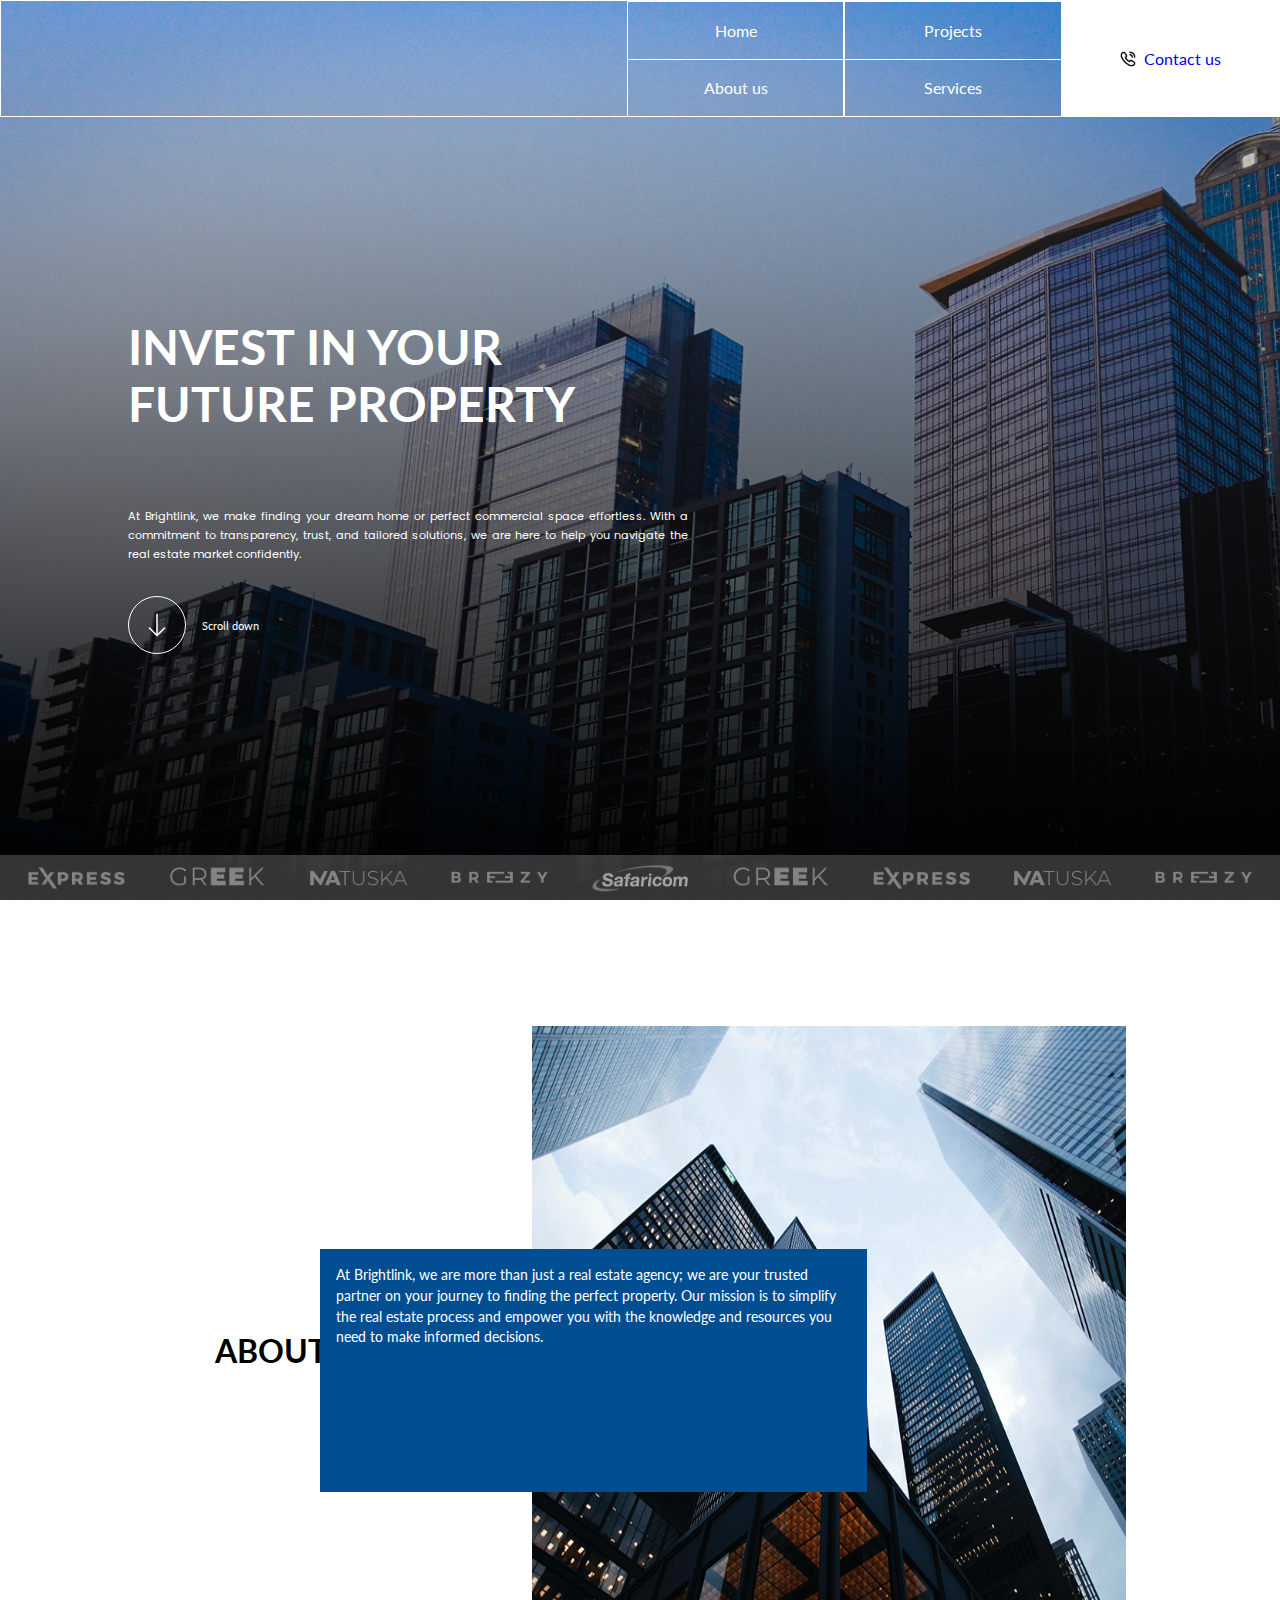
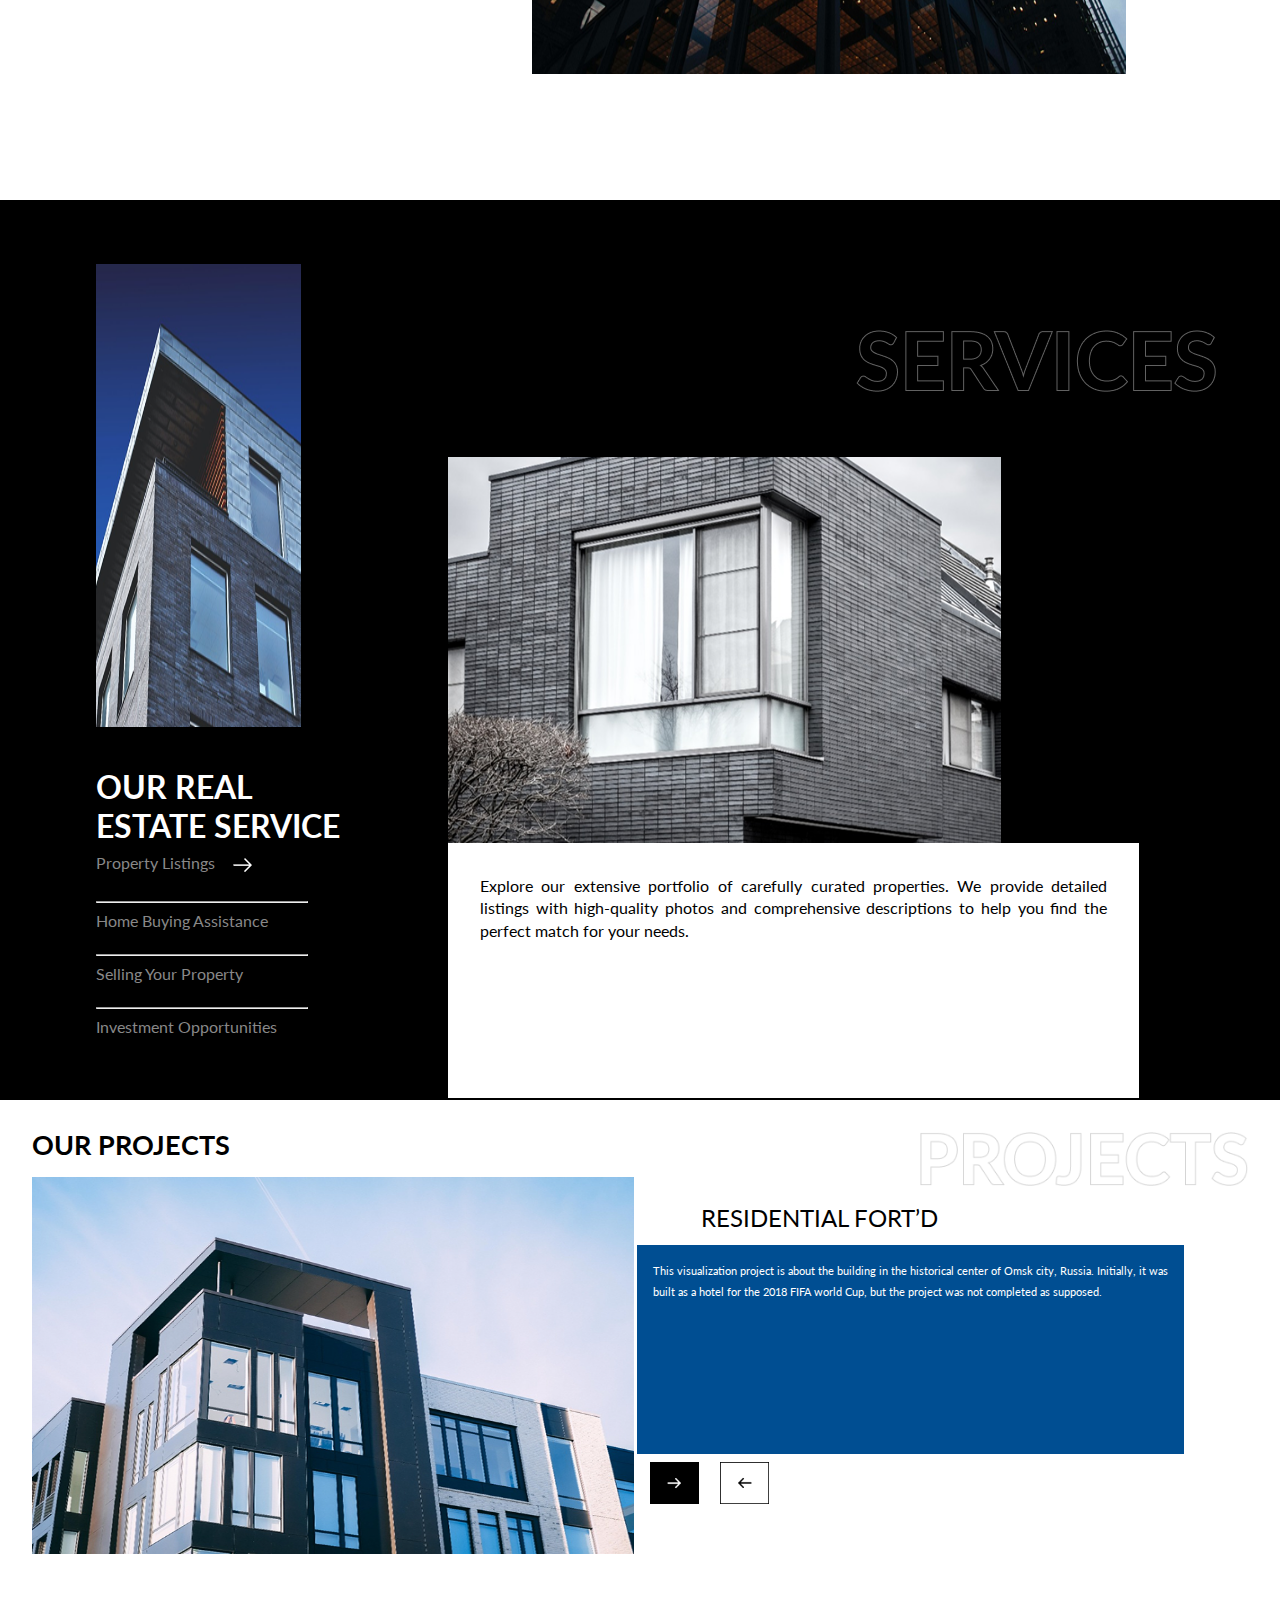
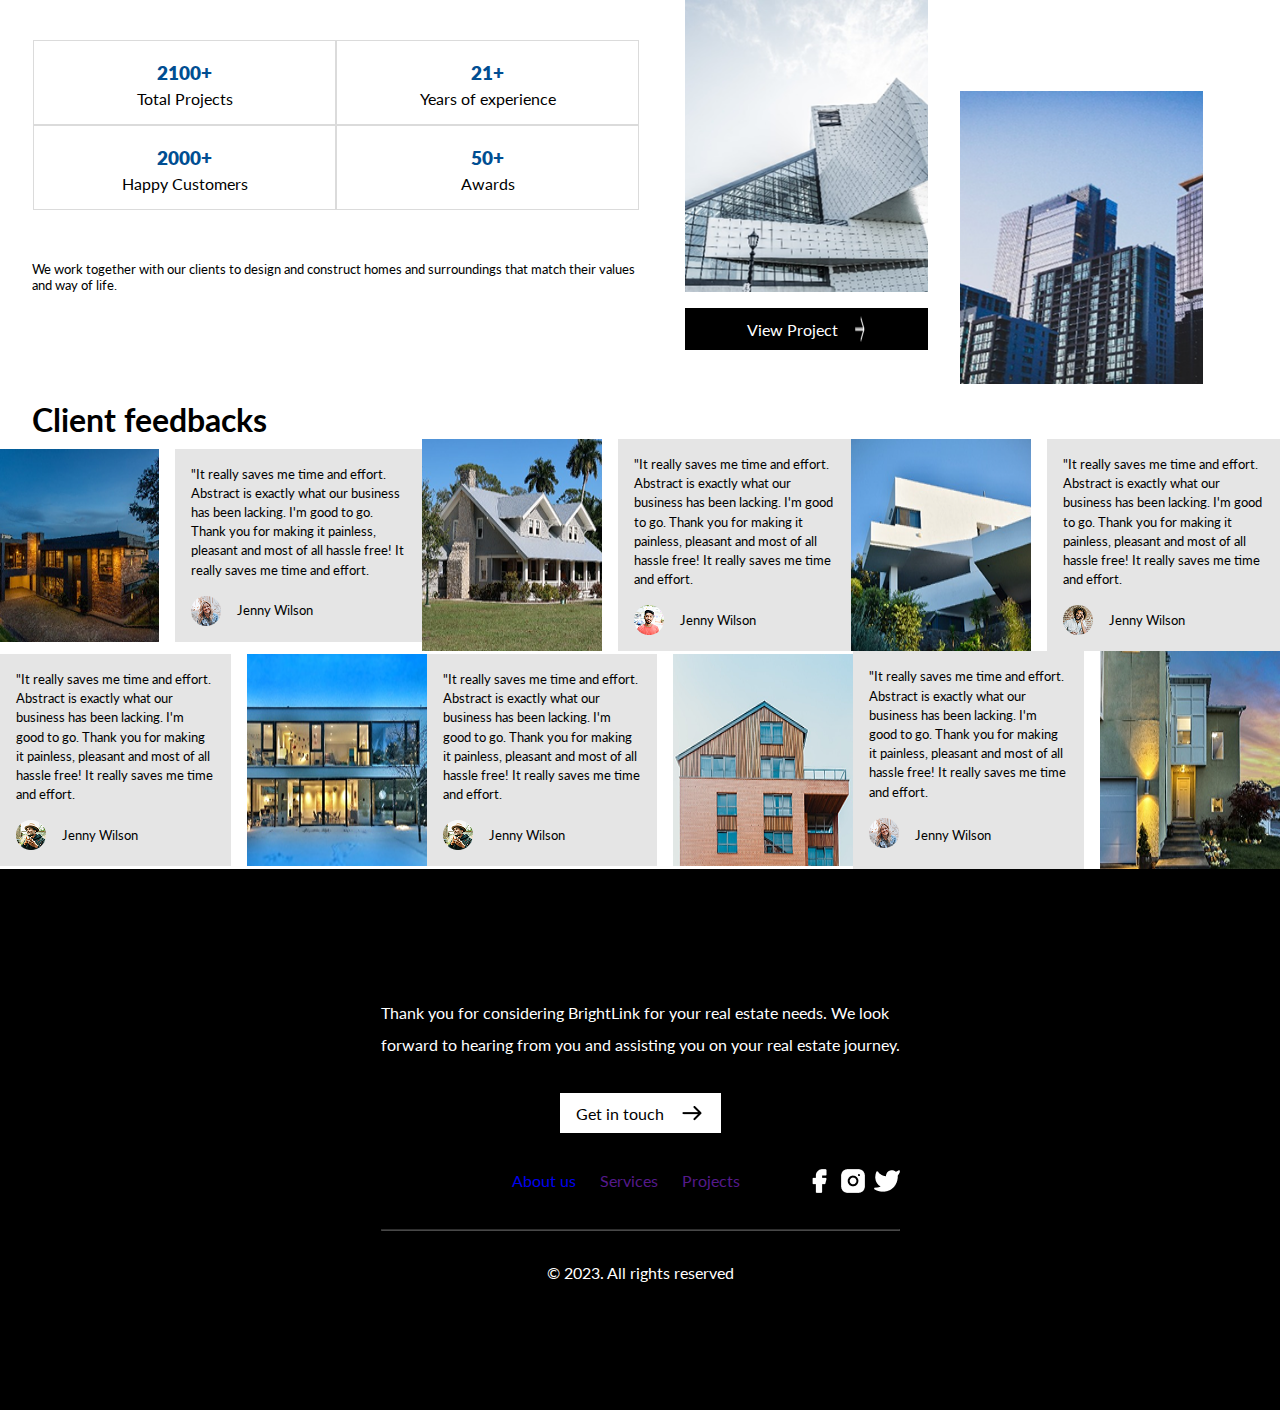
<file: index.html>
<!DOCTYPE html>
<html lang="en">

<head>
  <meta charset="UTF-8" />
  <meta name="viewport" content="width=device-width, initial-scale=1.0" />
  <link rel="stylesheet" href="style.css" />
  <link rel="preconnect" href="https://fonts.googleapis.com" />
  <link rel="preconnect" href="https://fonts.gstatic.com" crossorigin />
  <link
    href="https://fonts.googleapis.com/css2?family=Lato:ital,wght@0,100;0,300;0,400;0,700;0,900;1,100;1,300;1,400;1,700;1,900&family=Montserrat:ital,wght@0,100..900;1,100..900&family=Poppins:ital,wght@0,100;0,200;0,300;0,400;0,500;0,600;0,700;0,800;0,900;1,100;1,200;1,300;1,400;1,500;1,600;1,700;1,800;1,900&display=swap"
    rel="stylesheet" />

  <link rel="preconnect" href="https://fonts.googleapis.com" />
  <link rel="preconnect" href="https://fonts.gstatic.com" crossorigin />
  <link
    href="https://fonts.googleapis.com/css2?family=Lato:ital,wght@0,100;0,300;0,400;0,700;0,900;1,100;1,300;1,400;1,700;1,900&family=Montserrat:ital,wght@0,100..900;1,100..900&family=Poppins:ital,wght@0,100;0,200;0,300;0,400;0,500;0,600;0,700;0,800;0,900;1,100;1,200;1,300;1,400;1,500;1,600;1,700;1,800;1,900&display=swap"
    rel="stylesheet" />
  <title>Real estate Website</title>
</head>

<body>
  <section class="Homepage">
    <nav class="Homepage_Navbar">
      <div class="Leftpart_navbar"></div>
      <div class="Rightpart_navbar">
        <div class="Navmain_Item">
          <a href="index.html" class="Navbar_Inneritem">Home</a>
          <a href="about.html" class="Navbar_Inneritem">About us</a>
        </div>
        <div class="Navmain_Item">
          <a href="Project.html" class="Navbar_Inneritem">Projects</a>
          <a href="services.html" class="Navbar_Inneritem">Services</a>
        </div>
        <div class="Navmain_Item Contact_us">
          <div class="Phone_img">
            <img src="./Images/Icons (3).png" alt="" class="phoneimg" />
          </div>
          <a href="./Contact_information.html"><span>Contact us</span></a>
        </div>
      </div>
    </nav>
    <main class="Homepage_Main">
      <div class="Home_maincontain">
        <h1>Invest in your <br />future property</h1>
        <p>
          At Brightlink, we make finding your dream home or perfect commercial
          space effortless. With a commitment to transparency, trust, and
          tailored solutions, we are here to help you navigate the real estate
          market confidently.
        </p>
        <div class="Arrow_div">
          <div class="Arrow_img">
            <img src="./Images/Icons (4).png" alt="" class="arrowimg" />
          </div>
          <span>Scroll down</span>
        </div>
      </div>
    </main>
    <footer class="Homepage_Footer">
      <div class="Footer_div">
        <img src="./Images/footer.png" alt="scrolling image" class="Footerimg" />
      </div>
    </footer>
  </section>
  <section class="Aboutpage">
    <main class="About_main">
      <div class="About_mainitem">
        <div class="About_mainitem1">
          <h1>About Brightlink</h1>
        </div>
        <div class="About_Imagediv">
          <img src="./Images/Rectangle 3.png" alt="" class="aboutimg" />
        </div>
      </div>
      <div class="About_paradiv">
        <p>
          At Brightlink, we are more than just a real estate agency; we are
          your trusted partner on your journey to finding the perfect
          property. Our mission is to simplify the real estate process and
          empower you with the knowledge and resources you need to make
          informed decisions.
        </p>
      </div>
    </main>
  </section>

  <section class="Servicepage">
    <main class="Servicepage_main">
      <div class="Service_rightsection">
        <div class="Service_img1">
          <img src="./Images/Frame 6.png" alt="" class="serviceimg1" />
        </div>
        <h1>Our real estate service</h1>
        <div class="property_listing">
          <p>Property Listings</p>
          <img src="./Images/rightarrow.png" alt="" />
        </div>
        <hr />
        <p>Home Buying Assistance</p>
        <hr />
        <p>Selling Your Property</p>
        <hr />
        <p>Investment Opportunities</p>
      </div>
      <div class="Service_leftsection">
        <div class="rightsectioninnerdiv">
          <div class="H1_div"><img src="./Images/SERVICES.png" alt="" /></div>
          <div class="Service_img2">
            <img src="./Images/Frame 7.png" alt="" class="serviceimg2" />
          </div>
          <p>
            Explore our extensive portfolio of carefully curated properties.
            We provide detailed listings with high-quality photos and
            comprehensive descriptions to help you find the perfect match for
            your needs.
          </p>
        </div>
      </div>
    </main>
  </section>

  <section class="Projectpage">
    <div class="Project_Uppersection">
      <div class="Project_Leftsection">
        <h1>Our projects</h1>
        <div class="ProjectLeft_imgdiv">
          <img src="./Images/Frame 133.png" alt="" class="projectleft_img" />
        </div>
      </div>
      <div class="Project_Rightsection">
        <div class="Project_img_div">
          <img src="./Images/PROJECTS.png" alt="" class="Project_img" />
        </div>
        <h2>Residential Fort’D</h2>
        <p>
          This visualization project is about the building in the historical
          center of Omsk city, Russia. Initially, it was built as a hotel for
          the 2018 FIFA world Cup, but the project was not completed as
          supposed.
        </p>
        <div class="arrowbuttondiv">
          <div class="imgrighdivupper">
            <img src="./Images/forwardarrow.png" alt="" class="img_right_upper" />
          </div>
          <div class="imgrighdivupper">
            <img src="./Images/backwordarrow.png" alt="" class="img_right_upper" />
          </div>
        </div>
      </div>
    </div>
    <div class="Project_Lowersection">
      <div class="ProjectLeft_lowersection">
        <div class="projectNumbers">
          <div class="part1">
            <div class="innerdiv_projectpart">
              <div class="number_project">2100+</div>
              <div>Total Projects</div>
            </div>
            <div class="innerdiv_projectpart">
              <div class="number_project">21+</div>
              <div>Years of experience</div>
            </div>
          </div>
          <div class="part1">
            <div class="innerdiv_projectpart">
              <div class="number_project">2000+</div>
              <div>Happy Customers</div>
            </div>
            <div class="innerdiv_projectpart">
              <div class="number_project">50+</div>
              <div>Awards</div>
            </div>
          </div>
        </div>
        <p>
          We work together with our clients to design and construct homes and
          surroundings that match their values and way of life.
        </p>
      </div>
      <div class="ProjectRight_lowersection">
        <div class="lower_right_img_div">
          <div class="rectangle2img">
            <img src="./Images/Rectangle 1.png" alt="" class="img" />
          </div>
          <div class="viewbtn">
            <div>View Project</div>
            <div class="rightarrowdiv">
              <img src="./Images/rightarrow.png" class="arrowimg" alt="" class="img" />
            </div>
          </div>
        </div>
        <div class="lower_right_img_div">
          <div class="rectangle2imgdummy"></div>
          <div class="rectangle2img">
            <img src="./Images/Rectangle 2.png" alt="" class="img" />
          </div>
        </div>
      </div>
    </div>
  </section>

    <section class="Clientfeedbackpage">  

      <div class="Feedback_upperdiv">

        <h1>Client feedbacks</h1>

        <div class="feedbackrow">
          <div class="Feedback_innerdiv">
            <div class="imgdiv">
              <img src="./Images/Rectangle 4 (7).png" alt="" class="imgfeedback imgfeedback1" />
              <div class="paradiv">
                <p>
                  "It really saves me time and effort. Abstract is exactly what our business has been lacking. I'm good to go. Thank you for making it painless, pleasant and most of all hassle free! It really saves me time and effort.
                </p>
                <div class="customerfeedback">
                  <img src="./Images/Ellipse 7.png" alt="" class="imgfeedback" />
                  <p>Jenny Wilson</p>
                </div>
              </div>
            </div>
          </div>

          <div class="Feedback_innerdiv">
            <div class="imgdiv">
              <img src="./Images/Rectangle 4 (1).png" alt="" class="imgfeedback" />
              <div class="paradiv">
                <p>
                  "It really saves me time and effort. Abstract is exactly what
                  our business has been lacking. I'm good to go. Thank you for
                  making it painless, pleasant and most of all hassle free! It
                  really saves me time and effort.
                </p>
                <div class="customerfeedback">
                  <img src="./Images/Ellipse 7 (1).png" alt="" class="imgfeedback" />
                  <p>Jenny Wilson</p>
                </div>
              </div>
            </div>




          </div>

          <div class="Feedback_innerdiv">
            <div class="imgdiv">
              <img src="./Images/Rectangle 4 (2).png" alt="" class="imgfeedback" />
              <div class="paradiv">
                <p>
                  "It really saves me time and effort. Abstract is exactly what
                  our business has been lacking. I'm good to go. Thank you for
                  making it painless, pleasant and most of all hassle free! It
                  really saves me time and effort.
                </p>
                <div class="customerfeedback">
                  <img src="./Images/Ellipse 7 (2).png" alt="" class="imgfeedback" />
                  <p>Jenny Wilson</p>
                </div>
              </div>
            </div>
          </div>
        </div>

        <div class="feedbackrow">
          <div class="Feedback_innerdiv">
            <div class="imgdiv">
              <div class="paradiv">
                <p>
                  "It really saves me time and effort. Abstract is exactly what
                  our business has been lacking. I'm good to go. Thank you for
                  making it painless, pleasant and most of all hassle free! It
                  really saves me time and effort.
                </p>
                <div class="customerfeedback">
                  <img src="./Images/Ellipse 7 (3).png" alt="" class="imgfeedback" />
                  <p>Jenny Wilson</p>
                </div>
              </div>
              <img src="./Images/home4.png" alt="" class="imgfeedback" />    
            </div>
          </div>
          <div class="Feedback_innerdiv">
            <div class="imgdiv">
              <div class="paradiv">
                <p>
                  "It really saves me time and effort. Abstract is exactly what
                  our business has been lacking. I'm good to go. Thank you for
                  making it painless, pleasant and most of all hassle free! It
                  really saves me time and effort.
                </p>
                <div class="customerfeedback">
                  <img src="./Images/Ellipse 7 (3).png" alt="" class="imgfeedback" />
                  <p>Jenny Wilson</p>
                </div>
              </div>
              <img src="./Images/Rectangle 4 (4).png" alt="" class="imgfeedback" />
            
            </div>
          </div>
          <div class="Feedback_innerdiv">
            <div class="imgdiv">
              <div class="paradiv">
                <p>
                  "It really saves me time and effort. Abstract is exactly what
                  our business has been lacking. I'm good to go. Thank you for
                  making it painless, pleasant and most of all hassle free! It
                  really saves me time and effort.
                </p>
                <div class="customerfeedback">
                <div><img src="./Images/Ellipse 7.png" alt="" class="imgfeedback" /></div>
                  <p>Jenny Wilson</p>
                </div>
              </div>
              <img src="./Images/Rectangle 4 (6).png" alt="" class="imgfeedback" />
          
            </div>
          </div>
        </div>
      </div>

      <div class="Feedback_lowerdiv">
        <main class="feedback_main">
            <p class="parafeedback">Thank you for considering BrightLink for your real estate needs. We look <br>forward to hearing from you and assisting you on your real estate journey.</p>
            <div class="btn">Get in touch<img src="./Images/Icons (5).png" alt="" class="imgarrowdiv"></div>
          <div class="clientouterdiv">
            <div class="clientaboutdiv">
              <p><a href="./About.html">About us</a></p>
              <p><a href="">Services</a></p>
              <p><a href="">Projects</a></p>
            </div>
            <div class="socialmedia">
              <img src="./Images/Frame.png" alt=""><img src="./Images/Frame (1).png" alt=""><img src="./Images/Frame (2).png" alt="">
            </div>
          </div>
          <hr class="feebackhr">
          <div class="feedbackfooter">© 2023. All rights reserved</div>
        </main>
        </div>
      </section>
</body>

</html>
</file>
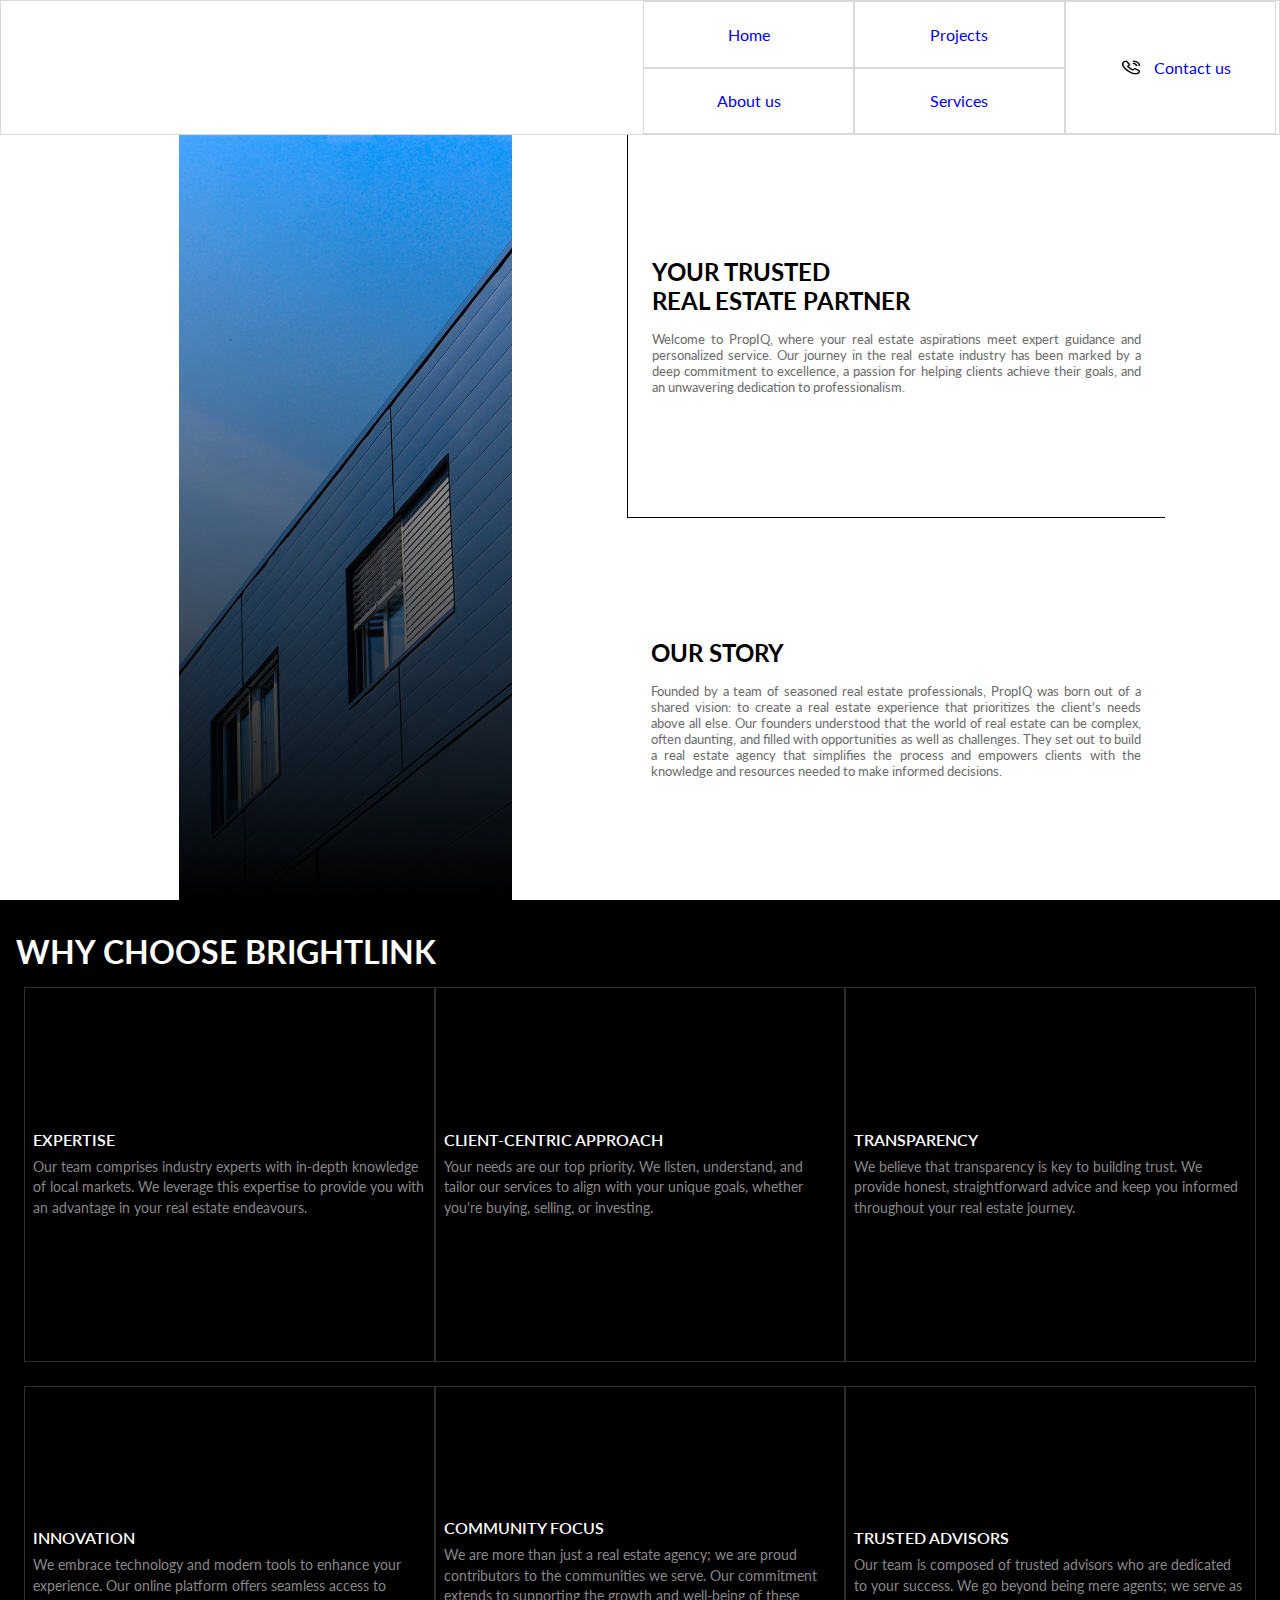
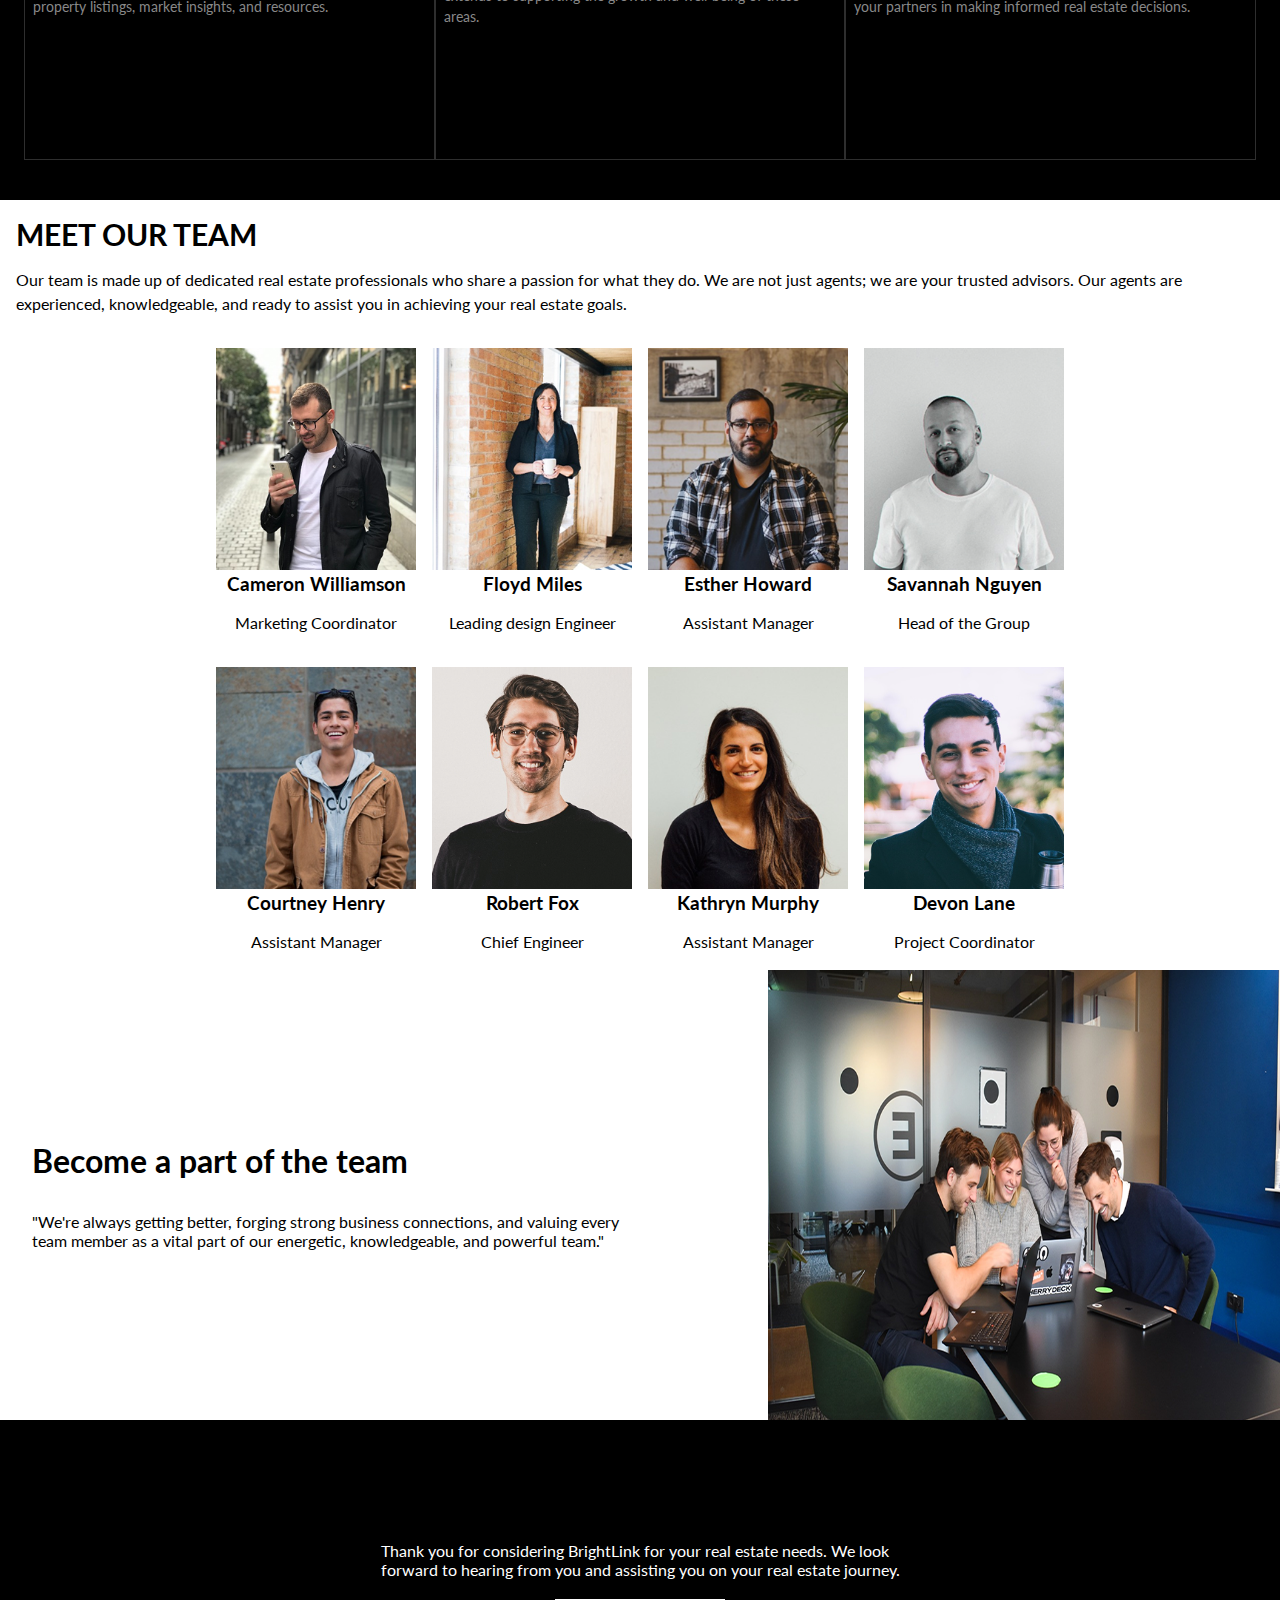
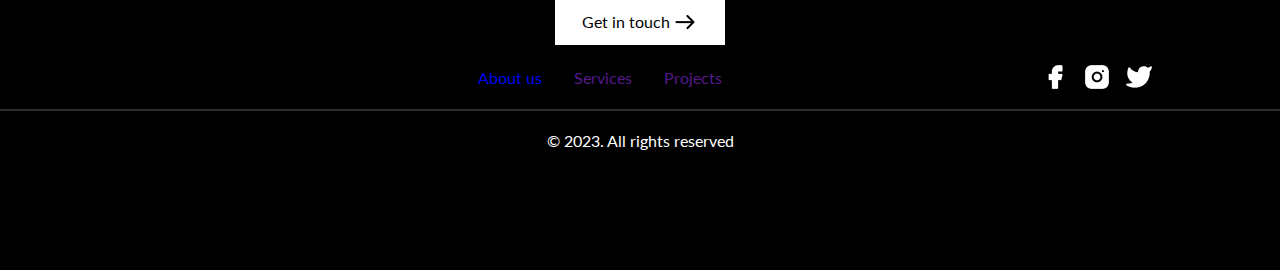
<file: About.html>
<!DOCTYPE html>
<html lang="en">
  <head>
    <meta charset="UTF-8" />
    <meta name="viewport" content="width=device-width, initial-scale=1.0" />
    <link rel="stylesheet" href="About.css" />
    <link rel="preconnect" href="https://fonts.googleapis.com" />
    <link rel="preconnect" href="https://fonts.gstatic.com" crossorigin />
    <link
      href="https://fonts.googleapis.com/css2?family=Lato:ital,wght@0,100;0,300;0,400;0,700;0,900;1,100;1,300;1,400;1,700;1,900&family=Montserrat:ital,wght@0,100..900;1,100..900&family=Poppins:ital,wght@0,100;0,200;0,300;0,400;0,500;0,600;0,700;0,800;0,900;1,100;1,200;1,300;1,400;1,500;1,600;1,700;1,800;1,900&display=swap"
      rel="stylesheet"
    />

    <link rel="preconnect" href="https://fonts.googleapis.com" />
    <link rel="preconnect" href="https://fonts.gstatic.com" crossorigin />
    <link
      href="https://fonts.googleapis.com/css2?family=Lato:ital,wght@0,100;0,300;0,400;0,700;0,900;1,100;1,300;1,400;1,700;1,900&family=Montserrat:ital,wght@0,100..900;1,100..900&family=Poppins:ital,wght@0,100;0,200;0,300;0,400;0,500;0,600;0,700;0,800;0,900;1,100;1,200;1,300;1,400;1,500;1,600;1,700;1,800;1,900&display=swap"
      rel="stylesheet"
    />
    <title>About Page</title>
  </head>
  <body>
    <section class="FirstInfoSection">
      <nav class="FirstInfoSection_Nav">
        <div class="Leftpart_navbar"></div>
        <div class="Rightpart_navbar">
          <div class="Navmain_Item">
            <div class="Navbar_Inneritem"><a href="index.html">Home</a></div>
            <div class="Navbar_Inneritem"><a href="about.html">About us</a></div>
          </div>
          <div class="Navmain_Item">
            <div class="Navbar_Inneritem"><a href="Project.html">Projects</a></div>
            <div class="Navbar_Inneritem"><a href="services.html">Services</a></div>
          </div>
          <div class="Navmain_Item Contact_us">
           <div class="Phone_img">
              <img src="./Images/Icons (3).png" alt="" class="phoneimg" />
            </div>
            <a href="./Contact_information.html"><div>Contact us</div></a>
          </div>
        </div>
      </nav>
      <main class="FirstInfoSection_Main">
        <div class="Leftmain">
          <div class="imgdiv">
            <img src="./Images/unsplash_w3eFhqXjkZE.png" alt="" class="img" />
          </div>
        </div>
        <div class="Rightmain">
          <div class="upperrightdiv">
            <h2>
              Your Trusted<br />
              Real Estate Partner
            </h2>
            <p>
              Welcome to PropIQ, where your real estate aspirations meet expert
              guidance and personalized service. Our journey in the real estate
              industry has been marked by a deep commitment to excellence, a
              passion for helping clients achieve their goals, and an unwavering
              dedication to professionalism.
            </p>
          </div>
          <div class="Lowerrightdiv">
            <h2>Our Story</h2>
            <p>
              Founded by a team of seasoned real estate professionals, PropIQ
              was born out of a shared vision: to create a real estate
              experience that prioritizes the client's needs above all else. Our
              founders understood that the world of real estate can be complex,
              often daunting, and filled with opportunities as well as
              challenges. They set out to build a real estate agency that
              simplifies the process and empowers clients with the knowledge and
              resources needed to make informed decisions.
            </p>
          </div>
        </div>
      </main>
    </section>

    <section class="SecondInfoSection">
      <h1>Why Choose BrightLink</h1>

      <div class="rowdiv">
        <div class="secondinfoinner_div">
          <h2>Expertise</h2>
          <p>
            Our team comprises industry experts with in-depth knowledge of local
            markets. We leverage this expertise to provide you with an advantage
            in your real estate endeavours.
          </p>
        </div>
        <div class="secondinfoinner_div">
          <h2>Client-Centric Approach</h2>
          <p>
            Your needs are our top priority. We listen, understand, and tailor
            our services to align with your unique goals, whether you're buying,
            selling, or investing.
          </p>
        </div>
        <div class="secondinfoinner_div">
          <h2>Transparency</h2>
          <p>
            We believe that transparency is key to building trust. We provide
            honest, straightforward advice and keep you informed throughout your
            real estate journey.
          </p>
        </div>
      </div>

      <div class="rowdiv">
        <div class="secondinfoinner_div">
          <h2>Innovation</h2>
          <p>
            We embrace technology and modern tools to enhance your experience.
            Our online platform offers seamless access to property listings,
            market insights, and resources.
          </p>
        </div>
        <div class="secondinfoinner_div">
          <h2>Community Focus</h2>
          <p>
            We are more than just a real estate agency; we are proud
            contributors to the communities we serve. Our commitment extends to
            supporting the growth and well-being of these areas.
          </p>
        </div>
        <div class="secondinfoinner_div">
          <h2>Trusted Advisors</h2>
          <p>
            Our team is composed of trusted advisors who are dedicated to your
            success. We go beyond being mere agents; we serve as your partners
            in making informed real estate decisions.
          </p>
        </div>
      </div>
    </section>

    <section class="OurTeamSection">
      <h1>Meet Our Team</h1>
      <p>
        Our team is made up of dedicated real estate professionals who share a
        passion for what they do. We are not just agents; we are your trusted
        advisors. Our agents are experienced, knowledgeable, and ready to assist
        you in achieving your real estate goals.
      </p>
      <div class="photogallary">
        <div class="row1">
          <div>
            <img src="./Images/Rectangle 5.png" alt="" />
            <h3>Cameron Williamson</h3>
            <p>Marketing Coordinator</p>
          </div>

          <div>
            <img src="./Images/Rectangle 10.png" alt="" />
            <h3>Floyd Miles</h3>
            <p>Leading design Engineer</p>
          </div>

          <div>
            <img src="./Images/Rectangle 7.png" alt="" />
            <h3>Esther Howard</h3>
            <p>Assistant Manager</p>
          </div>

          <div>
            <img src="./Images/Rectangle 12.png" alt="" />
            <h3>Savannah Nguyen</h3>
            <p>Head of the Group</p>
          </div>
        </div>
        <div class="row1">
          <div>
            <img src="./Images/Rectangle 13.png" alt="" />
            <h3>Courtney Henry</h3>
            <p>Assistant Manager</p>
          </div>
          <div>
            <img src="./Images/Rectangle 10 (1).png" alt="" />
            <h3>Robert Fox</h3>
            <p>Chief Engineer</p>
          </div>

          <div>
            <img src="./Images/Rectangle 14.png" alt="" />
            <h3>Kathryn Murphy</h3>
            <p>Assistant Manager</p>
          </div>

          <div>
            <img src="./Images/Rectangle 12 (1).png" alt="" />
            <h3>Devon Lane</h3>
            <p>Project Coordinator</p>
          </div>
        </div>
      </div>
    </section>

    <section class="Lastsection">
      <div class="upperlastdiv">
        <div class="lastleftsection">
          <h1>Become a part of the team</h1>
          <p>
            "We're always getting better, forging strong business connections,
            and valuing every team member as a vital part of our energetic,
            knowledgeable, and powerful team."
          </p>
        </div>
        <div class="Lastrightsection">
          <img src="./Images/Frame 133 (1).png" alt="" />
        </div>
      </div>

      <div class="lowerlastdiv">
        <p>
          Thank you for considering BrightLink for your real estate needs. We
          look <br />forward to hearing from you and assisting you on your real
          estate journey.
        </p>
        <div class="getintouchbtn">Get in touch<img src="./Images/Icons (5).png" alt="" />
        </div>
        <div class="shortcutlinks">
        <div class="links">
          <p><a href="./About.html">About us</a></p>
          <p><a href="">Services</a></p>
          <p><a href="">Projects</a></p>
        </div>
        <div class="socialmedia">
          <img src="./Images/Frame.png" alt="" /><img
            src="./Images/Frame (1).png"
            alt=""
          /><img src="./Images/Frame (2).png" alt="" />
        </div>
      </div>
      <hr/>
      <div>© 2023. All rights reserved</div>
    </div>
    </section>
  </body>
</html>
</file>
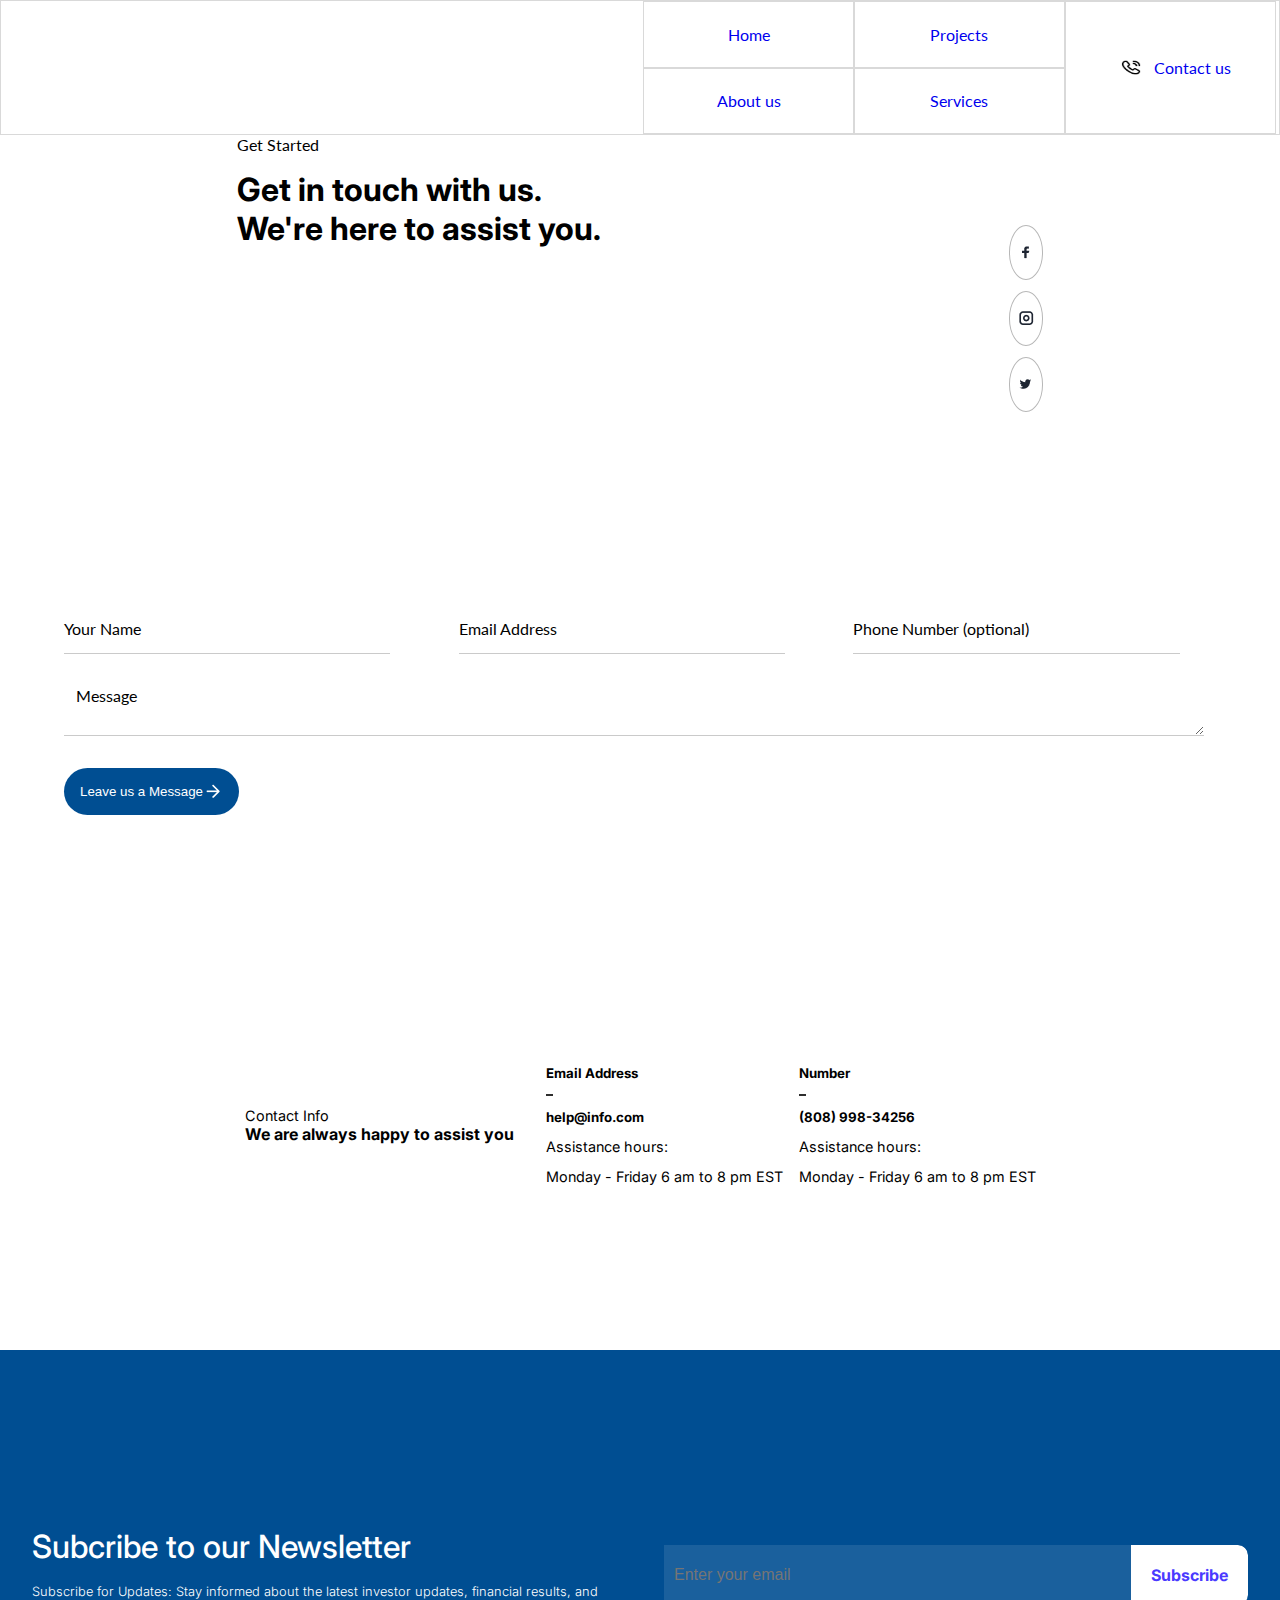
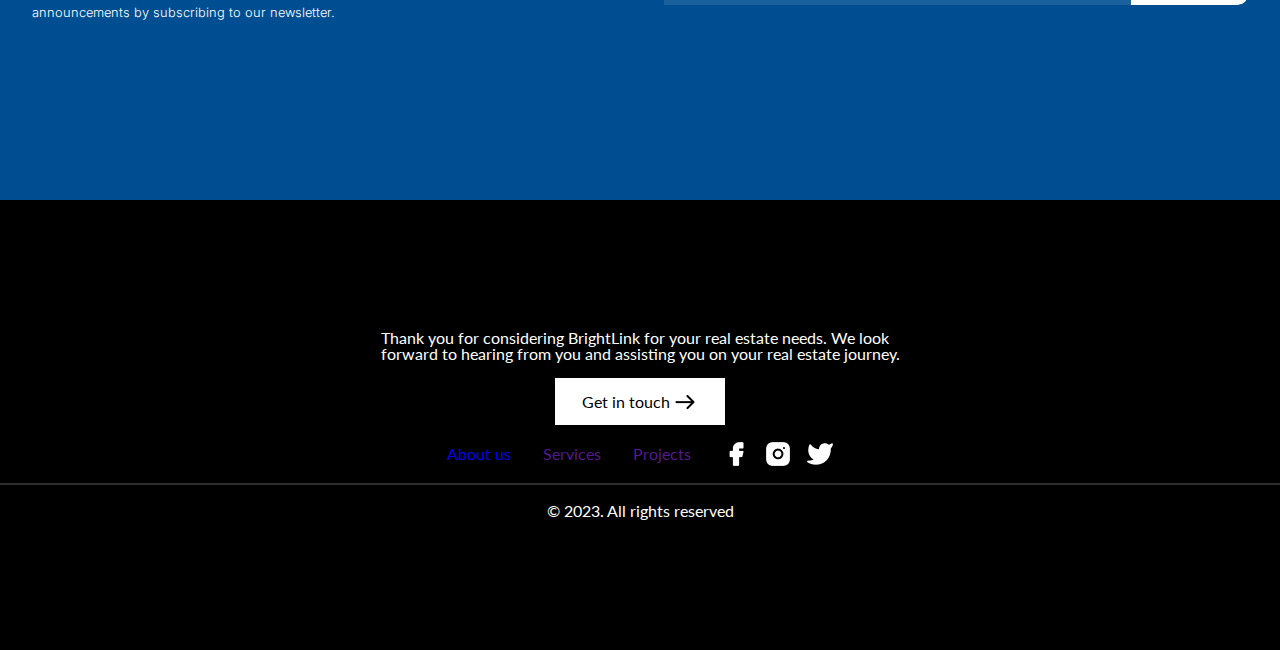
<file: Contact_information.html>
<!DOCTYPE html>
<html lang="en">
<head>
    <meta charset="UTF-8">
    <meta name="viewport" content="width=device-width, initial-scale=1.0">
    <link rel="stylesheet" href="Contact_inforamation.css" />
    <link rel="preconnect" href="https://fonts.googleapis.com" />
    <link rel="preconnect" href="https://fonts.gstatic.com" crossorigin />
    <link
      href="https://fonts.googleapis.com/css2?family=Lato:ital,wght@0,100;0,300;0,400;0,700;0,900;1,100;1,300;1,400;1,700;1,900&family=Montserrat:ital,wght@0,100..900;1,100..900&family=Poppins:ital,wght@0,100;0,200;0,300;0,400;0,500;0,600;0,700;0,800;0,900;1,100;1,200;1,300;1,400;1,500;1,600;1,700;1,800;1,900&display=swap"
      rel="stylesheet"
    />

    <link rel="preconnect" href="https://fonts.googleapis.com" />
    <link rel="preconnect" href="https://fonts.gstatic.com" crossorigin />
    <link
      href="https://fonts.googleapis.com/css2?family=Lato:ital,wght@0,100;0,300;0,400;0,700;0,900;1,100;1,300;1,400;1,700;1,900&family=Montserrat:ital,wght@0,100..900;1,100..900&family=Poppins:ital,wght@0,100;0,200;0,300;0,400;0,500;0,600;0,700;0,800;0,900;1,100;1,200;1,300;1,400;1,500;1,600;1,700;1,800;1,900&display=swap"
      rel="stylesheet"
    />
    <link rel="preconnect" href="https://fonts.googleapis.com">
<link rel="preconnect" href="https://fonts.gstatic.com" crossorigin>
<link href="https://fonts.googleapis.com/css2?family=Inter:ital,opsz,wght@0,14..32,100..900;1,14..32,100..900&family=Lato:ital,wght@0,100;0,300;0,400;0,700;0,900;1,100;1,300;1,400;1,700;1,900&family=Montserrat:ital,wght@0,100..900;1,100..900&family=Poppins:ital,wght@0,100;0,200;0,300;0,400;0,500;0,600;0,700;0,800;0,900;1,100;1,200;1,300;1,400;1,500;1,600;1,700;1,800;1,900&display=swap" rel="stylesheet">
<link rel="preconnect" href="https://fonts.googleapis.com">
<link rel="preconnect" href="https://fonts.gstatic.com" crossorigin>
<link href="https://fonts.googleapis.com/css2?family=Inter:ital,opsz,wght@0,14..32,100..900;1,14..32,100..900&family=Lato:ital,wght@0,100;0,300;0,400;0,700;0,900;1,100;1,300;1,400;1,700;1,900&family=Montserrat:ital,wght@0,100..900;1,100..900&family=Poppins:ital,wght@0,100;0,200;0,300;0,400;0,500;0,600;0,700;0,800;0,900;1,100;1,200;1,300;1,400;1,500;1,600;1,700;1,800;1,900&display=swap" rel="stylesheet">
    <title>Contact Information</title>
</head>
<body>

<section class="Contact_inforamation">
  <nav class="FirstInfoSection_Nav">
    <div class="Leftpart_navbar"></div>
    <div class="Rightpart_navbar">
      <div class="Navmain_Item">
        <div class="Navbar_Inneritem"><a href="./index.html">Home</a></div>
        <div class="Navbar_Inneritem"><a href="./About.html">About us</a></div>
      </div>
      <div class="Navmain_Item">
        <div class="Navbar_Inneritem"><a href="./Project.html">Projects</a></div>
        <div class="Navbar_Inneritem"><a href="./services.html">Services</a></div>
      </div>
      <div class="Navmain_Item Contact_us">
        <div class="Phone_img">
          <img src="./Images/Icons (3).png" alt="" class="phoneimg" />
        </div>
        <a href="./Contact_information.html"><span>Contact us</span></a>
      </div>
    </div>
  </nav> 
  <main>
    <div class="Main_div maindivupper">
      <div class="MainDiv1_leftside"><p>Get Started</p>
          <h1>Get in touch with us.<br> We're here to assist you.</h1>
      </div>
      <div class="MainDiv1_rightside">
        <div><img src="./Images/Shape.png" alt=""></div>
        <div><img src="./Images/Group 1597.png" alt=""></div>
        <div><img src="./Images/logo-twitter.png" alt=""></div>
      </div>
    </div>
    <div class="Main_div main_div2">
      <div class="Personal_Info">
        <div><label for="">Your Name</label><input type="text"></div>
        <div><label for="Email Address">Email Address</label><input type="text"></div>
        <div><label for="Phone Number (optional)">Phone Number (optional)</label><input type="text"></div>
      </div>
      <div class="messagediv"><label for="">Message</label><textarea name="" id=""></textarea></div>
    <div class="btndiv"><button>Leave us a Message</button><img src="./Images/arrow-right.png" alt=""></div>
    </div>
  </main>
</section>
<section class="Contact_info">
  <div class="upperdiv">
    <div>
      <p>Contact Info</p>
      <h1>We are always happy to assist you</h1>
    </div>
    <div class="emailinfo">
    <div class="innercontainer">
      <h5>Email Address</h5>
      <hr>
      <h5>help@info.com</h5>
      <p>Assistance hours: </p>
      <p>Monday - Friday 6 am to 8 pm EST</p>
    </div>
    <div class="innercontainer">
      <h5>Number</h5>
      <hr>
      <h5>(808) 998-34256</h5>
      <p>Assistance hours: </p>
      <p>Monday - Friday 6 am to 8 pm EST</p>
    </div>
    </div>
  </div>
  <div class="upperdivr8">
    <div class="left">
      <h1>Subcribe to our Newsletter</h1>
      <p>Subscribe for Updates: Stay informed about the latest investor updates, financial results, and announcements by subscribing to our newsletter. </p>
    </div>
    <div class="outer-container">
      <div class="inner-container">
          <input type="text" placeholder="Enter your email">
          <div class="subscribe-btn">Subscribe</div>
      </div>
  </div>
</div>
</section>
<section class="Footer_section">
    <div class="lowerlastdiv">
        <p>
          Thank you for considering BrightLink for your real estate needs. We
          look <br />forward to hearing from you and assisting you on your real
          estate journey.
        </p>
        <div class="getintouchbtn">Get in touch<img src="./Images/Icons (5).png" alt="" />
        </div>
        <div class="shortcutlinks">
        <div class="links">
          <p><a href="./About.html">About us</a></p>
          <p><a href="">Services</a></p>
          <p><a href="">Projects</a></p>
        </div>
        <div class="socialmedia">
          <img src="./Images/Frame.png" alt="" /><img
            src="./Images/Frame (1).png"
            alt=""
          /><img src="./Images/Frame (2).png" alt="" />
        </div>
      </div>
      <hr/>
      <div>© 2023. All rights reserved</div>
    </div>
</section>
</body>
</html>
</file>
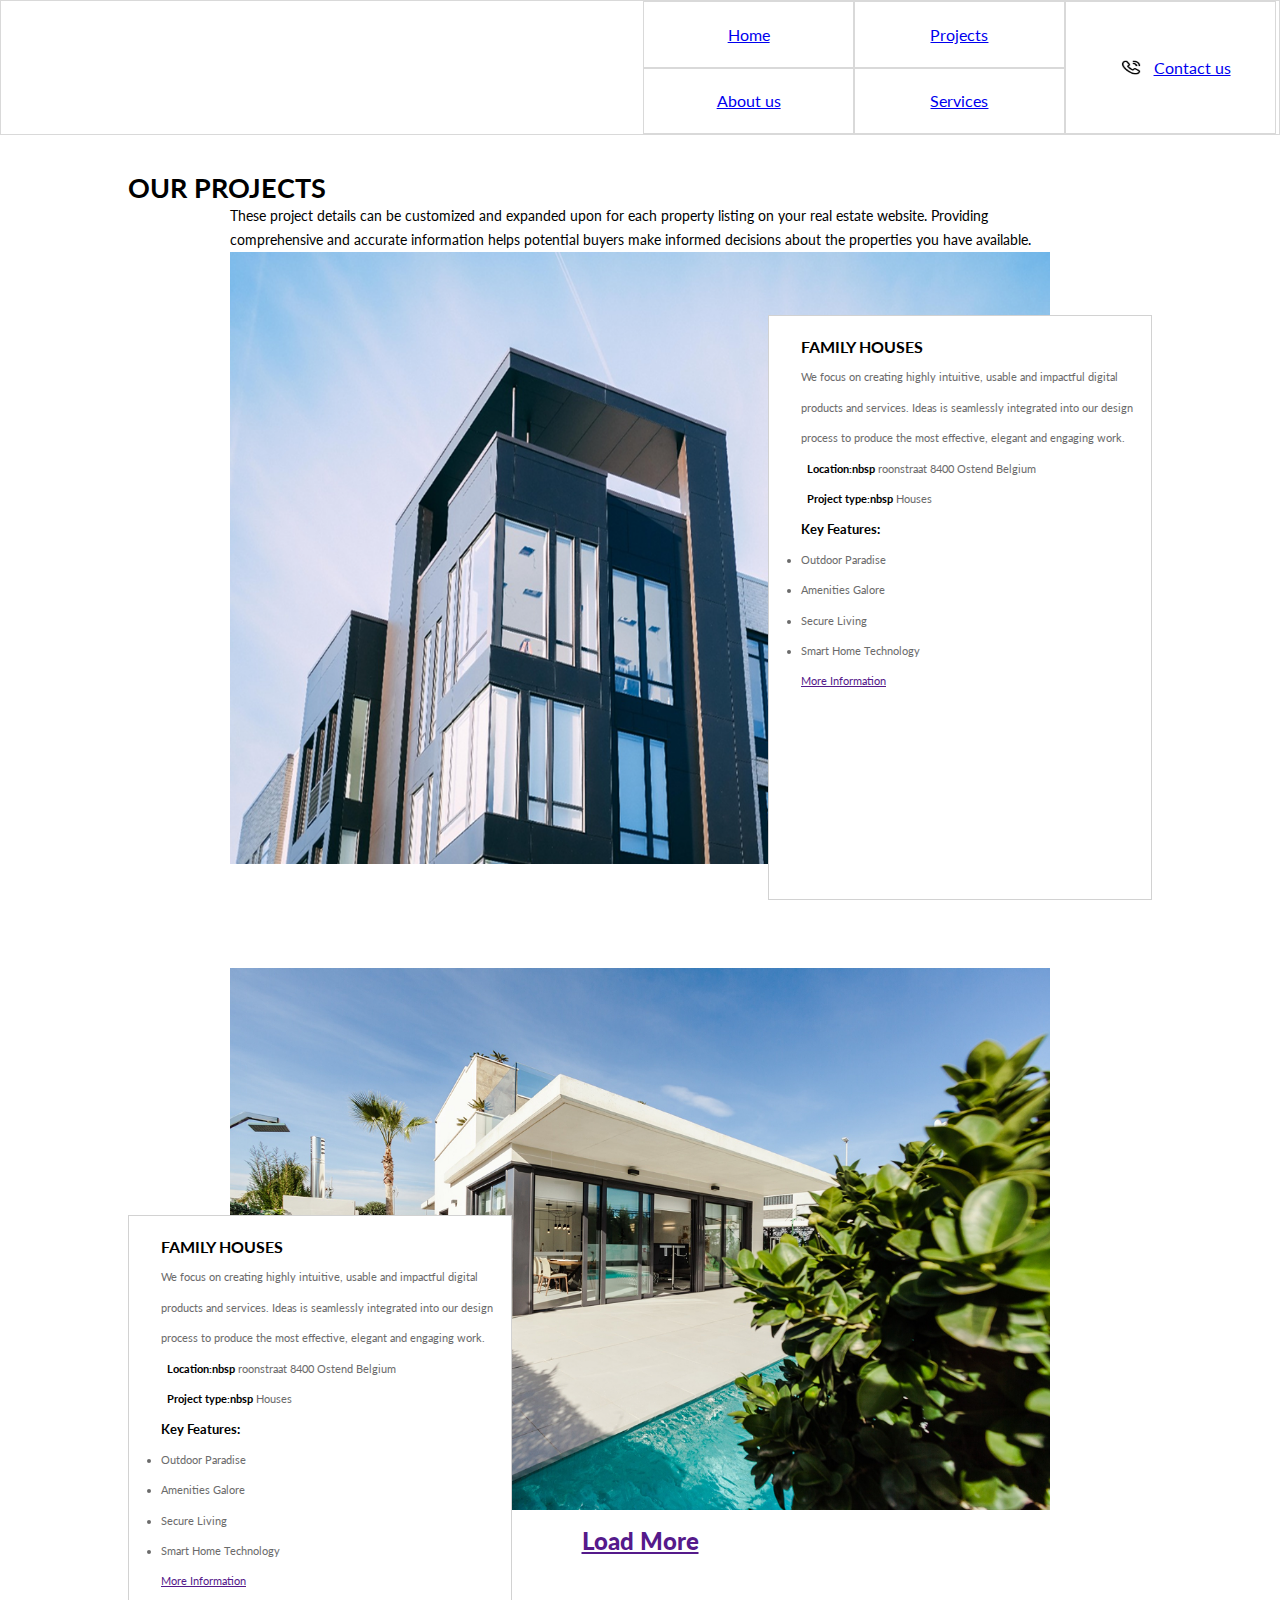
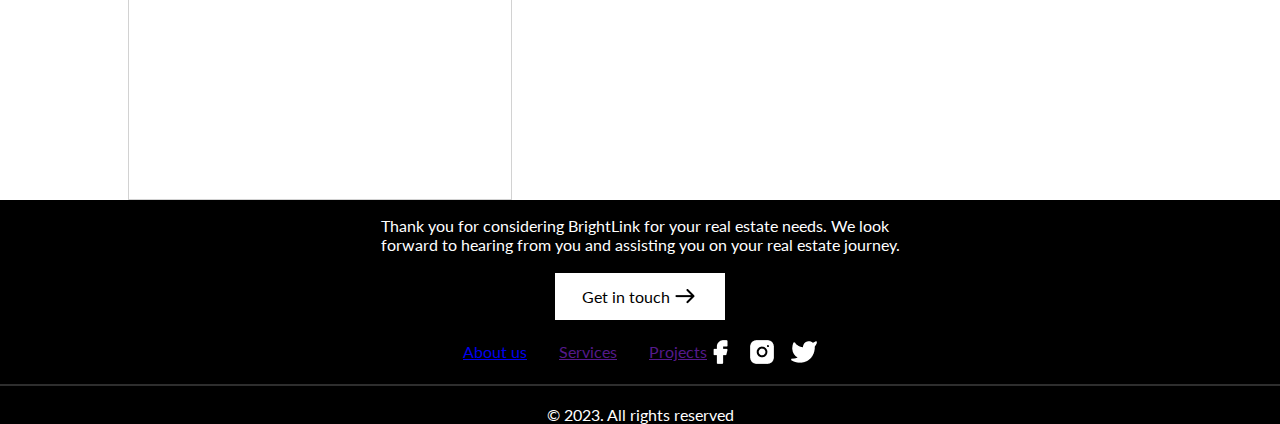
<file: Project.html>
<!DOCTYPE html>
<html lang="en">
<head>
    <meta charset="UTF-8">
    <meta name="viewport" content="width=device-width, initial-scale=1.0">
    <link rel="stylesheet" href="Project.css" />
    <link rel="preconnect" href="https://fonts.googleapis.com" />
    <link rel="preconnect" href="https://fonts.gstatic.com" crossorigin />
    <link
      href="https://fonts.googleapis.com/css2?family=Lato:ital,wght@0,100;0,300;0,400;0,700;0,900;1,100;1,300;1,400;1,700;1,900&family=Montserrat:ital,wght@0,100..900;1,100..900&family=Poppins:ital,wght@0,100;0,200;0,300;0,400;0,500;0,600;0,700;0,800;0,900;1,100;1,200;1,300;1,400;1,500;1,600;1,700;1,800;1,900&display=swap"
      rel="stylesheet"
    />

    <link rel="preconnect" href="https://fonts.googleapis.com" />
    <link rel="preconnect" href="https://fonts.gstatic.com" crossorigin />
    <link
      href="https://fonts.googleapis.com/css2?family=Lato:ital,wght@0,100;0,300;0,400;0,700;0,900;1,100;1,300;1,400;1,700;1,900&family=Montserrat:ital,wght@0,100..900;1,100..900&family=Poppins:ital,wght@0,100;0,200;0,300;0,400;0,500;0,600;0,700;0,800;0,900;1,100;1,200;1,300;1,400;1,500;1,600;1,700;1,800;1,900&display=swap"
      rel="stylesheet"
    />
    <title>Project List</title>
</head>
<body>

<section class="Project_Info_section">
  <nav class="FirstInfoSection_Nav">
    <div class="Leftpart_navbar"></div>
    <div class="Rightpart_navbar">
      <div class="Navmain_Item">
        <div class="Navbar_Inneritem"><a href="index.html">Home</a></div>
        <div class="Navbar_Inneritem"><a href="about.html">About us</a></div>
      </div>
      <div class="Navmain_Item">
        <div class="Navbar_Inneritem"><a href="Project.html">Projects</a></div>
        <div class="Navbar_Inneritem"><a href="services.html">Services</a></div>
      </div>
      <div class="Navmain_Item Contact_us">
        <div class="Phone_img">
          <img src="./Images/Icons (3).png" alt="" class="phoneimg" />
        </div>
        <a href="./Contact_information.html"><div>Contact us</div></a>
      </div>
    </div>
  </nav> 
  <main>
    <h1>Our Projects</h1>
    <p>These project details can be customized and expanded upon for each property listing on your real estate website. Providing comprehensive and accurate information helps potential buyers make informed decisions about the properties you have available.</p>
    <div><img src="./Images/Frame 133 (2).png" alt=""></div>
  </main>
  <div></div>
</section>
<section class="Project_Info_section">
  <main class="secondsection">
    <div><img src="./Images/Frame 134.png" alt=""></div>
    <div class="loadmore"><a href="">Load More</a></div> 
  </main>
  <div class="InformationContainer">
    <h1>Family Houses</h1>
    <p>We focus on creating highly intuitive, usable and impactful digital products and services. Ideas is seamlessly integrated into our design process to produce the most effective, elegant and engaging work.</p>
    <div><span class="subheading">&nbsp Location:nbsp</span><span> roonstraat 8400 Ostend Belgium</span></div> 
      <div><span class="subheading">&nbsp Project type:nbsp </span><span> Houses</span></div>
      <h3>Key Features:</h3>
<ul>
<li>Outdoor Paradise</li>
<li>Amenities Galore</li>
<li>Secure Living</li>
<li>Smart Home Technology</li>  
    </ul>
    <a href="">More Information</a>
    </div>
    <div class="InformationContainer InformationContainer2">
      <h1>Family Houses</h1>
      <p>We focus on creating highly intuitive, usable and impactful digital products and services. Ideas is seamlessly integrated into our design process to produce the most effective, elegant and engaging work.</p>
      <div><span class="subheading">&nbsp Location:nbsp</span><span> roonstraat 8400 Ostend Belgium</span></div> 
        <div><span class="subheading">&nbsp Project type:nbsp </span><span> Houses</span></div>
        <h3>Key Features:</h3>
  <ul>
  <li>Outdoor Paradise</li>
  <li>Amenities Galore</li>
  <li>Secure Living</li>
  <li>Smart Home Technology</li>  
      </ul>
      <a href="">More Information</a>
      </div>
  </div>
</section>
    <div class="lowerlastdiv">
        <p>
          Thank you for considering BrightLink for your real estate needs. We
          look <br />forward to hearing from you and assisting you on your real
          estate journey.
        </p>
        <div class="getintouchbtn">Get in touch<img src="./Images/Icons (5).png" alt="" />
        </div>
        <div class="shortcutlinks">
        <div class="links">
          <p><a href="./About.html">About us</a></p>
          <p><a href="">Services</a></p>
          <p><a href="">Projects</a></p>
        </div>
        <div class="socialmedia">
          <img src="./Images/Frame.png" alt="" /><img
            src="./Images/Frame (1).png"
            alt=""
          /><img src="./Images/Frame (2).png" alt="" />
        </div>
      </div>
      <hr/>
      <div>© 2023. All rights reserved</div>
    </div>
</body>
</html>
</file>
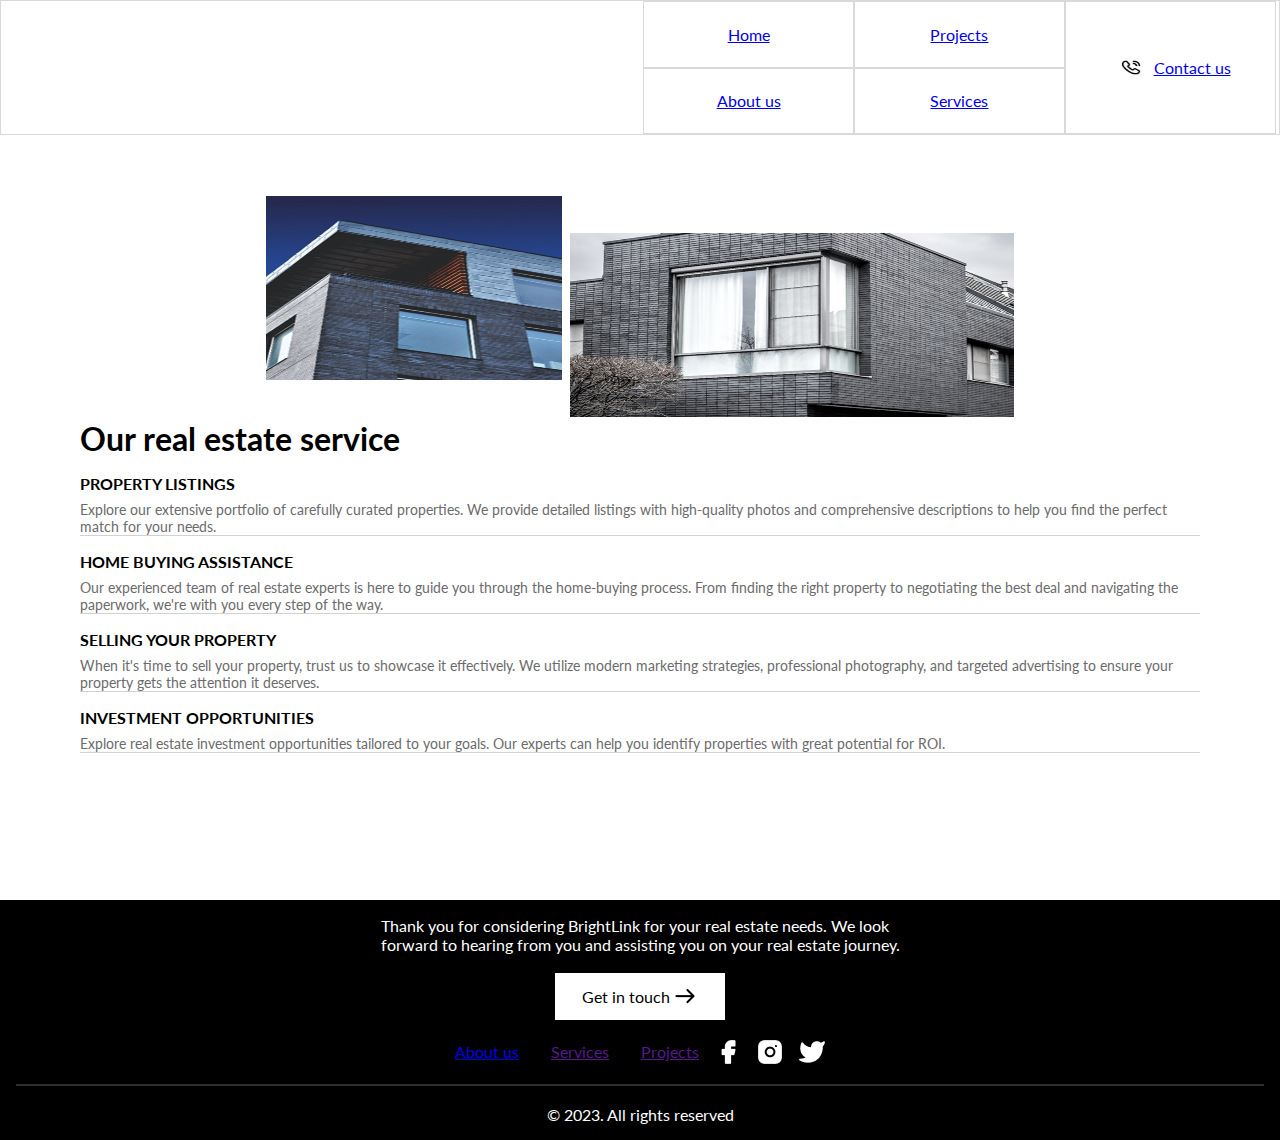
<file: services.html>
<!DOCTYPE html>
<html lang="en">
<head>
    <meta charset="UTF-8">
    <meta name="viewport" content="width=device-width, initial-scale=1.0">
    <link rel="stylesheet" href="./ServicePage.css" />
    <link rel="preconnect" href="https://fonts.googleapis.com" />
    <link rel="preconnect" href="https://fonts.gstatic.com" crossorigin />
    <link
      href="https://fonts.googleapis.com/css2?family=Lato:ital,wght@0,100;0,300;0,400;0,700;0,900;1,100;1,300;1,400;1,700;1,900&family=Montserrat:ital,wght@0,100..900;1,100..900&family=Poppins:ital,wght@0,100;0,200;0,300;0,400;0,500;0,600;0,700;0,800;0,900;1,100;1,200;1,300;1,400;1,500;1,600;1,700;1,800;1,900&display=swap"
      rel="stylesheet"
    />

    <link rel="preconnect" href="https://fonts.googleapis.com" />
    <link rel="preconnect" href="https://fonts.gstatic.com" crossorigin />
    <link
      href="https://fonts.googleapis.com/css2?family=Lato:ital,wght@0,100;0,300;0,400;0,700;0,900;1,100;1,300;1,400;1,700;1,900&family=Montserrat:ital,wght@0,100..900;1,100..900&family=Poppins:ital,wght@0,100;0,200;0,300;0,400;0,500;0,600;0,700;0,800;0,900;1,100;1,200;1,300;1,400;1,500;1,600;1,700;1,800;1,900&display=swap"
      rel="stylesheet"
    />
    <title>Project List</title>
</head>
<body>

<section class="Project_Info_section">
  <nav class="FirstInfoSection_Nav">
    <div class="Leftpart_navbar"></div>
    <div class="Rightpart_navbar">
      <div class="Navmain_Item">
        <div class="Navbar_Inneritem"><a href="./index.html">Home</a></div>
        <div class="Navbar_Inneritem"><a href="./About.html">About us</a></div>
      </div>
      <div class="Navmain_Item">
        <div class="Navbar_Inneritem"><a href="./Project.html">Projects</a></div>
        <div class="Navbar_Inneritem"><a href="./services.html">Services</a></div>
      </div>
      <div class="Navmain_Item Contact_us">
        <div class="Phone_img">
          <img src="./Images/Icons (3).png" alt="" class="phoneimg" />
        </div>
        <a href="./Contact_information.html"><div>Contact us</div></a>
      </div>
    </div>
  </nav> 
  <main>
    <div class="upper_Container">
      <div class="firstimg_container"><img src="./Images/Frame 6 (1).png" alt="" class="Imgcontainer"><div class="empty"></div></div>
      <div class="secondimg_container"><div class="empty"></div><img src="./Images/Frame 7 (2).png" alt="" class="Imgcontainer"></div>

    </div>
    <div class="Lower_Container">
      <h1>Our real estate service</h1>
      <div class="lower_container_item">
        <h1>Property Listings</h1>
        <p>Explore our extensive portfolio of carefully curated properties. We provide detailed listings with high-quality photos and comprehensive descriptions to help you find the perfect match for your needs.</p>
      </div>
     
      <div class="lower_container_item">
        <h1>Home Buying Assistance</h1>
        <p>Our experienced team of real estate experts is here to guide you through the home-buying process. From finding the right property to negotiating the best deal and navigating the paperwork, we're with you every step of the way.</p>
      </div>
      <div class="lower_container_item">
        <h1>Selling Your Property</h1>
        <p>When it's time to sell your property, trust us to showcase it effectively. We utilize modern marketing strategies, professional photography, and targeted advertising to ensure your property gets the attention it deserves.</p>
      </div>
      <div class="lower_container_item">
        <h1>Investment Opportunities</h1>
        <p>Explore real estate investment opportunities tailored to your goals. Our experts can help you identify properties with great potential for ROI.</p>
      </div>
    </div>
  </main>
</section>
<section class="Footer_section">
    <div class="lowerlastdiv">
        <p>
          Thank you for considering BrightLink for your real estate needs. We
          look <br />forward to hearing from you and assisting you on your real
          estate journey.
        </p>
        <div class="getintouchbtn">Get in touch<img src="./Images/Icons (5).png" alt="" />
        </div>
        <div class="shortcutlinks">
        <div class="links">
          <p><a href="./About.html">About us</a></p>
          <p><a href="">Services</a></p>
          <p><a href="">Projects</a></p>
        </div>
        <div class="socialmedia">
          <img src="./Images/Frame.png" alt="" /><img
            src="./Images/Frame (1).png"
            alt=""
          /><img src="./Images/Frame (2).png" alt="" />
        </div>
      </div>
      <hr/>
      <div>© 2023. All rights reserved</div>
    </div>
</section>
</body>
</html>
</file>
<file: style.css>
*{
  margin: 0;
  padding: 0;
  box-sizing: border-box;
}
body{
  display: flex;
  align-items: center;
  justify-content: center;
  flex-direction: column;
  font-family: "Lato", sans-serif;
  font-size: 1rem;
  overflow-x: hidden;

}
a{
  text-decoration: none;
}
.Homepage{
  display: flex;
  align-items: center;
  justify-content: center;
  flex-direction: column;
  height: 100vh;
  width: 100vw;
  background-image: url(./Images/HomeRealEstate.png);
  background-repeat: no-repeat;
  background-position: center;
  background-size: cover;
  box-sizing: border-box;
}
.Homepage_Navbar{
  display: flex;
height: 13vh;
width: 100%;
border: 1px solid white;
}

.Leftpart_navbar{
  width: 49%;
}
.Rightpart_navbar{
  width: 51%;
  display: flex;
}
.Navmain_Item{
width: 35%;
}
.Navbar_Inneritem{
  display: flex;
  align-items: center;
  justify-content: center;
  flex-direction: column;
  height: 50%;
  color: white;
  border: 1px solid white;
  border-bottom: none;
}
.Contact_us{
  display: flex;
  align-items: center;
  justify-content: center;
  background-color: white;
  color: black;
  gap: 0.5rem;

}
/* ..................................footer........................................... */
.Homepage_Footer{
  display: flex;
  align-items: center;
  justify-content: center;
  height: 5vh;
  width: 100%;
  }
  .Footer_div{
    height: 100%;
    width: 100%;
    overflow: hidden;
  }
    .Footerimg{
      width: 100%;
      height: 100%;
      object-fit: cover;
  }
    .Phone_img{
      display: flex;
      align-items: center;
      justify-content: center; 
    }
    .phoneimg{
      height: auto;
      width: 1rem;
      object-fit: contain;
    }
    /* ......................................main contain....................................................... */
.Home_maincontain{
  display: flex;
  align-items: start;
  justify-content: center;
  flex-direction: column;
  width: 100%;
  height: 85%;
  padding-left: 10%;
  gap: 1rem;
}
.Home_maincontain h1{
  font-size: 3rem;
  width: 100%;
  height: 25%;
  text-transform: uppercase;
  color: white;
  font-weight: 700;
}
.Home_maincontain p{
  padding: 1rem;
  padding-left: 0;
  width: 50%;
  text-align: justify;
  font-family: "Poppins", sans-serif;
  font-weight: 400;
  font-size: 0.7rem;
  color: white;
  line-height: 1.2rem;
}
.Homepage_Main{
  display: flex;
  align-items: center;
  justify-content: start;
  height: 82vh;
  width: 100%;
}
.Arrow_div{
  display: flex;
  align-items: center;
  justify-content: center;
  gap: 1rem;
  font-size: 0.7rem;
  color: white;
}
.arrowimg{
 height: 100%;
 width: 100%;
}
.Arrow_img{
  display: flex;
  align-items: center;
  justify-content: center;
  border-radius: 60%;
  border: 1px solid white;
  padding: 0.8rem;
}
/* ................................About Section.................................................... */
.Aboutpage{
  display: flex;
  align-items: center;
  justify-content: center;
  height: 100vh;
  width: 100vw;
  background-color: white;
}
.About_main{
  display: flex;
  align-items: center;
  justify-content: center;
  flex-direction: column;
  width: 95%;
  height: 90%;
  /* background-color: blueviolet; */
  position: relative;

}
.About_mainitem{
  display: flex;
  align-items: center;
  justify-content: center;
  width: 80%;
  height: 80%;
  /* background-color: gold; */
  gap: 0.4rem;

}
.About_Imagediv{
  height: 100%;
  width: 80%;
}
.About_Imagediv img{
  height: 100%;
  width: 100%;
}
 .About_mainitem1{
  width: 50%;
}
.About_mainitem1 h1{
text-align: end;
text-transform: uppercase;
}
.About_paradiv{
  height: 30%;
  width: 45%;
  /* padding: 1.2rem; */
  position: absolute;
  top: 19rem;
  color: white;
  left: 18rem;
  background-color: #004E92;
  line-height: 1.3rem;
  font-family: "lato";
  font-weight: 400;
  font-size: 0.9rem;
}
.About_paradiv p{
  padding: 1rem;

}
/* ............................................service page............................................................... */

.Servicepage{
  display: flex;
  align-items: center;
  justify-content: center;
  height: 100vh;
  width: 100vw;
  background-color: black;
  padding: 2rem;
}
.Servicepage_main{
  display: flex;
  align-items: center;
  justify-content: center;
  height: 100%;
  width: 100%;
  padding: 2rem;
}
.H1_div{
  height: 30%;
}
.Service_rightsection h1{
  text-transform: uppercase;
  padding-top:2rem ;
}
.Service_rightsection{
  display: flex;
  align-items: start;
  justify-content: center;
  flex-direction: column;
  width: 25%;
  height: 100%;
  color: white;
  margin-left: 2rem;
  gap: 0.5rem;
}
.Service_leftsection{
  display: flex;
  align-items: center;
  justify-content: center;
  width: 75%;
  height: 100%;
  color: white;
  margin-left: 6rem;
  gap: 1rem;
}
.property_listing{
  display: flex;
  gap: 1rem;
}
.Service_img1{
  height: 65%;
  width: 80%;
}
.Servicepage_main p{
  color: #888888;
  font-size: 1rem;
}
.H1_div{
 height: 25%;
 display: flex;
 align-items: center;
 justify-content: end;
  font-size: 2rem;
  color: black;
}
hr{
  margin-top: 1rem;
  width: 83%;
  background-color: #262626;
}
.Service_img2{
width: 90%;
height: 50%;
}
.rightsectioninnerdiv p{
  height: 33%;
  width: 90%;
  background-color: white;
  color: black;
  padding: 2rem;
  font-weight: 400;
  line-height: 1.4rem;
  text-align: justify;
}
.rightsectioninnerdiv{
  height: 100%;
}
.serviceimg1{
  height: 100%;
  width: 100%;
}
.serviceimg2{
  height: 100%;
  width: 80%;
}
/* .............................................Project Page............................................................. */

.Projectpage{
  display: flex;
  align-items: center;
  justify-content: center;
  flex-direction: column;
  height: 100vh;
  width: 100vw;
  padding: 2rem;
  background-color: white;
}
.Project_Lowersection{
  display: flex;
  align-items: center;
  justify-content: center;
  height: 50%;
  width: 100%;
}
.Project_Uppersection{
  display: flex;
  align-items: center;
  justify-content: center;
  height: 50%;
  width: 100%;
}
.Project_Leftsection{
  display: flex;
  align-items: start;
  justify-content: center;
  flex-direction: column;
width: 55%;
height: 100%;
gap: 1rem;
/* background-color: #004E92; */
}
.Project_Rightsection{
width: 45%;
height:100%;
/* background-color: aqua; */
}
.ProjectLeft_lowersection{
  display: flex;
  align-items: center;
  justify-content: center;
  flex-direction: column;
width: 50%;
height: 100%;
}
.projectNumbers{
  display: flex;
  align-items: center;
  justify-content: center;
  flex-direction: column;
  border: 1px solid white;
  margin-top: 1rem;
width: 100%;
height: 65%;
}
.ProjectLeft_lowersection p{
  width: 100%;
  height: 20%;

}

.Project_img_div{
  width: 100%;display: flex;
  align-items: center;
  justify-content: end;
margin-bottom: 2rem;

  align-items: center;
}
.Project_img{
  height: 80%;
  width: 60%;
}
.Project_Leftsection h1{
  font-size: 1.7rem;
  text-transform: uppercase;
}
.ProjectLeft_imgdiv{
  width: 90%;
  height: 90%;
}
.projectleft_img{
  height: 100%;
  width: 100%;
}

.part1{
  display: flex;
  width: 100%;
  /* border: 1px solid gray; */
}
.innerdiv_projectpart{
  text-align: center;
  width: 50%;
  border: 1px solid #DBDBDB;
  padding: 1rem;
}
.number_project{
  color: #004E92;
  font-weight: 800;
  font-size: 1.2rem;
  line-height: 2rem;
  font-family: "lato";
}
.ProjectLeft_lowersection p{
  font-weight: 400;
  width: 100%;
  font-size: 0.8rem;
  line-height: 1rem;
}
.Project_Rightsection p{
  background-color:#004E92;
  height: 50%;
  width: 100%;
  color: white;
  font-weight: 400;
  font-size: 0.7rem;
  line-height: 1.3rem;
  padding: 1rem;
  margin-left: -4rem;
}
.rightarrowdiv{
  width: 5%;
  height: 100%;
}
.Project_Rightsection h2{
  text-transform: uppercase;
  margin-bottom: 0.7rem;
  font-weight: 400;
  line-height: 2rem;
margin-top: -1rem;
}
.imgdivrightupper{
  height: 100%;
  width: 100%;
}
.arrowbuttondiv{
  padding-top: 0.5rem;
  width: 50%;
  display: flex;
  align-items: start;
  justify-content: start;
  margin-left: -3.2rem;
}
.img_right_upper{
display: flex;
width: 50%;
width: 70%;
}

.ProjectRight_lowersection{
  /* padding: 1rem; */
  width: 50%;
  height: 100%;
  display: flex;
  align-items: center;
  justify-content: center;
  /* background-color: red; */
  gap: 2rem;
}
.lower_right_img_div{
  display: flex;
  gap: 1rem;
  align-items: center;
  justify-content: center;
  flex-direction: column;
  margin-top: 2rem;
width: 40%;
height: 100%;
}
.viewbtn{
  display: flex;
  align-items: center;
  justify-content: center;
  gap: 1rem;
  width: 100%;
  height: 10%;
  display: flex;
  background-color: black;
  color: white;

}
.Rectangleimg{
  width: 100%;
  width: 100%;
}
.img{
  height: 100%;
  width: 100%;
}
.rectangle2imgdummy{
  width: 100%;
  height: 30%;
}
.rectangle2img{
  width: 100%;
  height: 70%;
}


/* ......................................................feedbackpage..................................... */
.feedbackrow{
  height: 20%; /* Each feedback row takes 20% */
  display: flex;
  align-items: center;
  justify-content: center;
  /* background-color: red; */
}

.Feedback_upperdiv{
  display: flex;
  flex-direction: column;
  height: 50%; /* Half of the page */
  width: 100%;

}
.Feedback_upperdiv h1{
height: 10%; /* Heading takes 10% */
display: flex;
align-items: start;
justify-content: start;
padding-left: 2rem;
}

.imgdiv{
  display: flex;
  gap: 1rem;
}
.paradiv{
  background-color: #0000001A;
  display: flex;
  align-items: start;
  justify-content: center;
  gap: 1rem;
  flex-direction: column;
  padding: 1rem;
  font-size: 0.8rem;
  line-height: 1.2rem;
}
.Feedback_innerdiv{
  display: flex;
  align-items: center;
  justify-content: center;
  gap: 1rem;
}
.customerfeedback{
  display: flex;
  align-items: center;
  justify-content: start;
  gap: 1rem;
}
.Feedback_lowerdiv{
  padding: 10%;
  display: flex;
  align-items: center;
  justify-content: center;
  width: 100%;
  height: 50%;
  background-color: black;
  flex-direction: column;
  gap: 1rem;
}
.Feedback_lowerdiv p{
  color: white;
  font-size: 1rem;
  line-height: 2rem;
}
.btn{
  display: flex;
  align-items: center;
  justify-content: center;
  /* background-color: red; */
  padding: 0.5rem 1rem;
  gap: 1rem;
background-color: white;
color: black;
}
.clientouterdiv{
  display: flex;
  align-items: center;
  justify-content: center;
  width: 100%;
  margin-bottom: -1rem;
}
.clientaboutdiv{
  width: 90%;
  display: flex;
  align-items: center;
  justify-content: end;
  gap: 1.5rem;
  /* background-color: red; */
}
.socialmedia{
  /* background-color: green; */
  width: 40%;
  display: flex;
  align-items: center;
  justify-content: end;
  gap: 0.5rem;
}
.feedback_main{
  display: flex;
  align-items: center;
  justify-content: center;
  flex-direction: column;
  gap: 2rem;
}
.feedbackfooter{
  color: white;
}
.feebackhr{
  background-color: gray;
  color: gray;
  opacity: 30%;
  width: 100%;
  }
/* ..............................................media quary.........................................................     */
    @media(max-width: 600px) {

/* ......................................................feedbackpage..................................... */


.Feedback_upperdiv{
  gap: 2rem;
}
.customerfeedback{
  flex-direction: column;
}
.imgdiv{
  align-items: center;
  justify-content: center;
  flex-direction: column;
}
.paradiv{
  display: flex;
  align-items: start;
  justify-content: center;
  width: 80%;
}
.customerfeedback{
  display: flex;
}
.imgfeedback{
  height: 80%;
  width: 80%;
}
.feedbackrow{
  flex-direction: column;
  width: 100%;
}
.Footerimg{
  object-fit: contain;
}
      /* ............................................servicepage................................................ */
      .Servicepage {
        flex-direction: column; /* Stack elements vertically */
        height: auto; /* Allow content to flow naturally */
        padding: 1rem;
      }
    
      .Servicepage_main {
        flex-direction: column;
        padding: 1rem;
      }
    
      .Service_rightsection {
        width: 100%; /* Full width on small screens */
        text-align: start; /* Center text */
        align-items: start;
        margin-left: 0;
      }
    .H1_div{
      display: flex;
      align-items: center;
      justify-content: center;
      width: 100%;
      /* background-color: #004E92; */
      margin-top: 1rem;
    }
    .H1_div img{
      width: 100%;
    }
      .Service_leftsection {
        width: 100%;
        margin-left: 0;
        flex-direction: column;
        align-items: center;
        padding: 1rem;
      }
      .rightsectioninnerdiv{
        display: flex;
        align-items: center;
        justify-content: center;
        flex-direction: column;
        gap: 2rem;
      }
    hr{
      width: 100%;
    }
      .Service_img1, .Service_img2 
      {
        width: 100%; /* Make images responsive */
        height: auto;
      }
      .serviceimg1, .serviceimg2{
        width: 100%;
      }
    
      .rightsectioninnerdiv p {
        width: 100%;
        padding: 1rem;
        font-size: 0.5rem;

      }

      body, html {
        overflow-x: hidden;
      }

      /* .....................................homepage........................................................ */
      .Homepage {
        height: auto;
        width: 100%;
      }
    
      .Homepage_Navbar{
        width: 100%;
      }
      .Navbar_Inneritem{
        font-size: 0.8rem;
        padding: 0.5rem;
      }
      .Contact_us{
        font-size: 0.8rem;
        font-weight: 400;
        gap: 0.1rem;
      }
      .Rightpart_navbar{
        width: 65%;
      }
      .Leftpart_navbar{
        width: 35%;
      }
      .phoneimg{
        height: auto;
        width: 0.6rem;
        object-fit: contain;
      }
      .Homepage_Main{
        gap: 0.1rem;
        height: auto;
      }

      .Home_maincontain h1{
        font-size: 2rem;
        height: 30%;
      }
      .Home_maincontain p{
        width: 100%;
        height: 30%;
        font-size: 0.7rem;
      }
      .Homepage_Footer{
        width: 100%;
        
      }
      .Arrow_img{
        border-radius: 60%;
        border: 1px solid white;
        padding: 0.2rem;
      }

      /*.................................................AboutPage........................................................ */
      .About_mainitem {
        flex-direction: column;
        width: 100%;
        height: auto;
        gap: 1rem;
      }
    
      .About_Imagediv {
        width: 100%;
        height: 250px;
      }
    
      .About_mainitem1 {
        width: 100%;
        text-align: center;
      }
    
      .About_mainitem1 h1 {
        text-align: center;
        font-size: 1.5rem;

      }
    
      .About_paradiv {
        width: 90%;
        height: 33%;
        left: 50%;
        transform: translateX(-50%);
        top: auto;
        bottom: 1rem;
        font-size: 0.7rem;
        text-align: center;
      }
    
.About_main{
  justify-content: space-between;
}

/* .......................................projectpage..................................... */
.Projectpage {
  padding: 1rem;
  height: auto;
}

.Project_Uppersection, 
.Project_Lowersection {
  flex-direction: column;
  height: auto;
}

.Project_Leftsection, 
.Project_Rightsection,
.ProjectLeft_lowersection, 
.ProjectRight_lowersection {
  width: 100%;
  text-align: center;
}

.Project_img_div {
  justify-content: center;
  margin-bottom: 1rem;
}

.Project_Rightsection p {
  width: 100%;
  margin-left: 0;
  font-size: 0.8rem;
}

.arrowbuttondiv {
  justify-content: center;
  margin-left: 0;
  /* background-color: red; */
  padding: 0.5rem;
}


.projectNumbers {
  flex-direction: column;
  height: auto;
}

.part1 {
  flex-direction: column;
  width: 100%;
}

.innerdiv_projectpart {
  width: 100%;
}

.lower_right_img_div {
  width: 100%;
  margin-top: 1rem;
}

.viewbtn {
  width: 100%;
}
.customerfeedback{
  display: flex !important;

}
.Feedback_upperdiv{
  padding: 0.5rem;
}
.Feedback_upperdiv h1{
  padding-left: 1.9rem;
}
/* .............................................clientfeedbacl.................................................. */
.clientouterdiv{
  width: 100%;
  display: flex;
  align-items: center;
  justify-content: center;
  flex-direction: column;
  gap: 0.1rem;
}
.clientaboutdiv{
  width: 100%;
  font-weight: 300;
  gap: 0.5rem;
  /* background-color: red; */
  justify-content: center;
}
.socialmedia{
  width: 30%;
  gap: 0.7rem;
}
.socialmedia img{
  width: 30%;
  height: 30%;
}
.parafeedback{
  font-size:0.9rem !important;
}
.btn{
  /* background-color: #004E92; */
  display: flex;
  align-items: center;
  justify-content: center;
  padding: 0.2rem 0.7rem;

}
.imgarrowdiv{
  height: 15px;
  width: 15px;
}
    }
  
    @media(min-width: 601px) and (max-width:800px) {


/* ****************************************home page*************************** */

      /* ............................Projectpage............................................... */
      .Projectpage {
        padding: 1.5rem;
        height: auto;
      }

      .Project_Leftsection, 
      .Project_Rightsection,
      .ProjectLeft_lowersection, 
      .ProjectRight_lowersection {
        width: 100%;
        text-align: center;
      }
    
      .Project_img_div {
        justify-content: center;
        margin-bottom: 1rem;
      }
    
      .Project_Rightsection p {
        width: 100%;
        margin-left:-4rem;
        margin-right: auto;
        font-size: 0.7rem;
      }
    
      .arrowbuttondiv {
        width: 100%;
        margin-left: -2.5rem;

      }
    
      .projectNumbers {
        flex-direction: row;
        flex-wrap: wrap;
      }
    
      .innerdiv_projectpart {
        width: 48%;
      }
    
      .lower_right_img_div {
        width: 100%;
        margin-top: 1rem;
      }
    
      .viewbtn {
        width: 100%;
        font-size: 0.6rem;
        padding: 0.3rem;
      }
      .imgarrowdiv{
        height: 100%;
        width: 100%;
      }

      /* ...............................................servicepage....................................................... */
      .Service_rightsection {
        width: 40%; /* Adjust width for tablets */
        margin-left: 1rem;
      }
      .rightsectioninnerdiv{
        display: flex;
        align-items: center;
        justify-content: center;
        flex-direction: column;
        gap: 2rem;
      }
    
      .Service_leftsection {
        width: 60%;
        margin-left: 2rem;
      }
    
      .Service_img1, .Service_img2 {
        width: 90%;
        height: auto;
      }
    
      .rightsectioninnerdiv p {
        width: 95%;
        padding: 1.5rem;
        font-size: 1rem;
      }
    
      body, html {
        overflow-x: hidden;
      }
      .Homepage {
        height: auto;
        width: 100%;
      }
      .Homepage_Navbar{
        width: 100%;
      }
      .Navbar_Inneritem{
        font-size: 0.8rem;
        padding: 0.5rem;
      }
      .Contact_us{
        font-size: 0.7rem;
        gap: 0.1rem;
      }
      .About_mainitem {
        width: 90%;
        height: auto;
        gap: 1rem;
      }
    
      .About_Imagediv {
        width: 45%;
      }
    
      .About_mainitem1 {
        width: 50%;
      }
    
      .About_mainitem1 h1 {
        font-size: 1.5rem;
        align-items: start;
      }
      
      .About_paradiv {
        width: 70%;
        left: 5rem;
        font-size: 0.85rem;
        margin-top: -2rem;
      }
      .About_main{
        height: 70%;
      }
      .Service_rightsection p{
        font-size: 0.8rem;
      }
.property_listing {
  gap: 0.2rem;
}
/* ....................................feedback..................................................... */
.btn{
  display: flex;
  align-items: center;
  justify-content: center;
  padding: 0.5rem 1rem;

}
.imgarrowdiv{
  height: 20px;
  width: 20px;
}
.imgdiv{
  flex-direction: column;
}
.imgfeedback1{
  height: 90%;
  width: 90%;
}
    }
</file>
<file: About.css>
*{
    margin: 0;
    padding: 0;
    box-sizing: border-box;
}
body{
    font-family: "Lato", sans-serif;
}
a{
    text-decoration: none;
}

/* ...............................Navbar about........................................................ */
.FirstInfoSection{

    height: 100vh;
    width: 100%;
}
.FirstInfoSection_Nav{
    height: 15vh;
    width: 100%;
    /* background-color: red; */
    display: flex;
    align-items: center;
    justify-content: center;
    border: 1px solid #D9D9D9;

}

.Leftpart_navbar{
    height: 100%;
    width: 50%;
    
}
.Rightpart_navbar{
    height: 100%;
    width: 50%;
    display: flex;
    align-items: center;
    justify-content: center;
    /* background-color: blue; */
}
.Navmain_Item{
    display: flex;
    align-items: center;
    justify-content: center;
    flex-direction: column;
height: 100%;
width: 33%;
}
.Navbar_Inneritem{
    display: flex;
    align-items: center;
    justify-content: center;
    width: 100%;
    height: 100%;
    border: 1px solid #D9D9D9;
}
.Contact_us{
    flex-direction: row;
    gap: 0.1rem;
    border: 1px solid #D9D9D9;
}
.Phone_img{
    display: flex;
    align-items: center;
    justify-content: center;
    width: 20%;
    height: 20%;
    /* background-color: red; */
}
.Contact_us img{
    width: 50%;
    height: 60%;
}

/* ...........................................................Main....................................................... */

    .FirstInfoSection_Main{
        display: flex;
        align-items: center;
        justify-content: center;
        height: 85vh;
        width: 100vw;

    }
    .Leftmain{
        height: 100%;
        width: 40%;
        /* background-color: red; */
        display: flex;
        align-items: end;
        justify-content: end;
    }
    .Rightmain{
        display: flex;
        align-items: center;
        justify-content: center;
        flex-direction: column;
        height: 100%;
        width: 60%;
        /* background-color: rgba(255, 0, 0, 0.308); */

    }
    .imgdiv{
        display: flex;
        align-items: center;
        justify-content: center;
        height: 100%;
        width: 65%;
    }
    .img{
        width: 100%;
        height: 100%;
    }
    .upperrightdiv,.Lowerrightdiv {
        display: flex;
        align-items: start;
        justify-content: center;
        flex-direction: column;
        gap: 1rem;
        height: 50%;
        width: 70%;
        padding: 1.5rem;
        text-align: justify;
        font-family: "lato";
        font-weight: 400;
        font-size: 1rem;
        color: #6B6B6B;
    }
    .Rightmain p{
        font-size: 0.8rem;
    }
    .upperrightdiv{
        border-left: 1px solid black;
        border-bottom: 1px solid black;

    }
    .Rightmain h2{
        text-transform: uppercase;
        color: #000000;

    }
/* ....................................................Second info section............................................... */
.SecondInfoSection{
    display: flex;
    align-items: start;
    justify-content: center;
    flex-direction: column;
    height:100vh;
    width: 100vw;
    background-color:black;
    color: white;
    padding: 1rem;
    gap: 0.5rem;
}
.rowdiv{
    height: 45%;
    padding: 0.5rem;
    display: flex;
    align-items: center;
    justify-content: center;
}
.secondinfoinner_div{
    display: flex;
    align-items: start;
    justify-content: center;
    flex-direction: column;
    gap: 0.5rem;
    height: 100%;
    width: 100%;
    border: 1px solid rgba(128, 128, 128, 0.356);
    padding: 0.5rem;
}
.secondinfoinner_div h2{
font-weight: 600;
text-transform: uppercase;
font-size: 1rem;
}

.secondinfoinner_div p{
line-height: 1.3rem;
color: #888888;
font-size: 0.9rem;

}
.SecondInfoSection h1{
    text-transform: uppercase;
}


/* .................................................OurTeamSection................................................. */

.OurTeamSection{
    height: auto;
    width: 100vw;
    box-sizing: border-box;
    padding: 1rem;
}
.OurTeamSection h1{
    text-transform: uppercase;
    font-weight: 700;
    font-size: 1.9rem;
}
.OurTeamSection p{
    font-weight: 400;
    line-height: 1.5rem;
    font-size: 1rem;
    padding-top: 1rem;
}
.photogallary {
    width: 100%;
}

.row1{
    padding-top: 2rem;
    display: flex;
    align-items: center;
    justify-content: center;
    width: 100%;
    height: auto;
    gap: 1rem;
    flex-wrap: wrap;
}
.row1 div {
    text-align: center;
}
.row1 img {
    width: 200px; /* Default Image Size */
    height: auto;
    /* border-radius: 10px; */
}
/* ............................................ourteam.............................................. */
.Lastsection{
    display: flex;
    align-items: center;
    justify-content: center;
    flex-direction: column;
    height: 100vh;
    width: 100vw;
}
.upperlastdiv{
    height:50%;
    width: 100%;
    display: flex;
}
.lowerlastdiv{
    display: flex;
    align-items: center;
    justify-content: center;
    flex-direction: column;
    height: 50%;
    width: 100%;
    background-color: black;
    color: white;
    gap: 1.2rem;
}
.lastleftsection{
    width: 60%;
    display: flex;
    align-items: start;
    justify-content: center;
    flex-direction: column;
    gap: 2rem;
    padding-left: 2rem;
}
.lastleftsection p{
    width: 80%;
}
.Lastrightsection{
    width: 40%;
}
.Lastrightsection img{
    height: 100%;
    width: 100%;
}
.getintouchbtn{
    display: flex;
    align-items: center;
    justify-content: center;
    gap: 0.2rem;
    padding: 0.7rem 1.7rem;
    background-color: white;
    color: #000000;
}
.shortcutlinks{
    display: flex;
    align-items: center;
    justify-content: end;
    width: 80%;
    gap: 20rem;
}
.links{
    display: flex;
    align-items: center;
    justify-content: center;
    height: 100%;
    gap: 2rem;
}
.socialmedia{
    display: flex;
    gap: 1rem;
}
hr{
    width: 100%;
    border: 1px solid #2E2E2E ;
}
@media screen and (max-width:600px) {
/* ............................Navigation bar...............................` */  
.FirstInfoSection_Nav{
    font-size: 0.7rem;
    height: 10vh;
}
    .Rightpart_navbar{
        width: 60%;
        height: 100%;
    }
    .Leftpart_navbar{
        width: 40%;
        height: 100%;
    }
    .Contact_us{
        gap: 0.6rem;
    }   
    .Phone_img{
        height: 25px;
        width: 25px;
    }
/* ......................................................Main.............................................. */
.FirstInfoSection_Main{
    height: 90vh;
    flex-direction: column;
    gap: 0.5rem;
}
.img{
    height: 90%;
    width: 90%;
}
.Leftmain{
    width: 100%;
    height: 50%;
    justify-content: center;
}
.Rightmain{
    display: flex;
    align-items: center;
    justify-content: center;
    flex-direction: column;
    width: 100%;
    height:50%;
}
.upperrightdiv,.Lowerrightdiv{
    display: flex;
    align-items: start;
    justify-content: center;
    gap: 0.2rem;
    width: 100%;
    height: 50%;
    font-size: 0.6rem;
}
.upperrightdiv{
    border:none;
}
.Rightmain p{
    font-size: 0.5rem;
}


/* ...............................................................second info.............................................. */

.SecondInfoSection {
    flex-direction: column;
    align-items: center;
    justify-content: flex-start;
    padding-top: 2rem;
    height: auto;
    width: 100%;
}
.SecondInfoSection h1{
    font-size: 1.3rem;
}

.rowdiv {
    height: auto;
    flex-direction: column;
    align-items: flex-start;
    justify-content: flex-start;
    padding: 0.5rem;
}

.secondinfoinner_div {
    height: 100%;
    width: 100%;
    border: 1px solid gray;
    padding: 0.5rem;
}

.secondinfoinner_div h2 {
    font-weight: 400;
    text-transform: uppercase;
    font-size: 1rem;
}

.secondinfoinner_div p {
    line-height: 1.5rem;
    color: #888888;
    font-size: 0.7rem;
}
/* ............................................ourteam.............................................. */
.row1 {
    flex-direction: column;
    gap: 0.5rem;
}
.row1 img {
    width: 80%; /* Reduce image size */
}
/* .row1 div{
    display: flex;
    align-items: center;
    justify-content: center;
    flex-direction: column;
    gap: 0.1rem;
} */
 .OurTeamSection h1 {
    font-size: 1rem;
}
.OurTeamSection p {
    font-size: 0.9rem;
}
/* .................................................lastdiv....................................................... */
.Lastsection{
    flex-direction: column;
    font-size: 0.6rem;
}
.upperlastdiv {
    display: flex;
    flex-direction: column; /* Stack elements */
    align-items: center; /* Center align */
    justify-content: center; /* Vertically center */
    width: 100%;
    padding: 2rem;
    text-align: center;
}

.lastleftsection h1,
.lastleftsection p {
    width: 100%;
    height: 100%;
    max-width: 100%; /* Override any constraints */
    text-align: center;
}

.lastleftsection{
    display: flex;
    align-items: center;
    justify-content: center;
    width: 100%;
    gap: 0.5rem;
    padding: 0;
}
.Lastrightsection{
    width: 100%;
}
.Lastrightsection img{
    padding: 1rem;
    height: 100%;
    width: 100%;
}


.lowerlastdiv p{
font-weight: 400;
line-height: 1.5rem;
font-style: normal;
}
.shortcutlinks{
    width: 100%;
    gap: 1rem;
}
.getintouchbtn{
    padding: 0.2rem 0.4rem;
}
.socialmedia img{
    width: 15%;
    height: 15%;
}
}


@media screen and (min-width:601px) and (max-width:856px) {
    /* ...............................................Navigation Bar.............................................. */
  .Phone_img{
    width: 30%;
    height: 30%;
  }
.img{
    height: 90%;
    width: 90%;
}

/* ...............................................main....................................................... */
.Leftmain{
    width: 90%;
    height: 98%;
    justify-content: end;
}
.Rightmain{
    display: flex;
    align-items: center;
    justify-content: center;
    flex-direction: column;
    width: 100%;
    height: 100%;
}
.upperrightdiv,.Lowerrightdiv{
    width: 100%;
    height: 50%;
    font-size: 0.8rem;
}


/* ......................................secondinfomain......................................... */

/* .SecondInfoSection_main{
    height: 80%;
    width: 80%;
} */
.secondinfoinner_div{
    display: flex;
    align-items: start;
    justify-content: center;
    flex-direction: column;
    gap: 1rem;
    height: 100%;
    width: 100%;
    border: 1px solid gray;
    padding: 0.5rem;
}
.secondinfoinner_div h2{
    font-weight: 400;
    text-transform: uppercase;
    font-size: 1rem;
    }
    
.secondinfoinner_div p{
    line-height: 1.5rem;
    color: #888888;
    font-size: 0.7rem;  
    }



    /* ...............................................ourteam.................................... */
    .row1 {
        flex-wrap: wrap;
        gap: 1.5rem;
    }
    .row1 div {
        width: 45%; /* Two columns */
    }
    .row1 img {
        width: 90%; /* Adjust image size */
    }
}
</file>
<file: Contact_inforamation.css>
*{
    margin: 0;
    padding: 0;
    box-sizing: border-box;

}
body{
    display: flex;
    align-items: center;
    justify-content: center;
    flex-direction: column;
    font-family: "Lato", sans-serif;
}
a{
    text-decoration: none;
}

.Contact_inforamation{
    height: 100vh;
    width: 100vw;
}
.FirstInfoSection_Nav{
    height: 15vh;
    width: 100%;
    /* background-color: red; */
    display: flex;
    align-items: center;
    justify-content: center;
    border: 1px solid #D9D9D9;

}
.Leftpart_navbar{
    height: 100%;
    width: 50%;
    
}
.Rightpart_navbar{
    height: 100%;
    width: 50%;
    display: flex;
    align-items: center;
    justify-content: center;
    /* background-color: blue; */
}
.Navmain_Item{
    display: flex;
    align-items: center;
    justify-content: center;
    flex-direction: column;
height: 100%;
width: 33%;
}
.Navbar_Inneritem{
    display: flex;
    align-items: center;
    justify-content: center;
    width: 100%;
    height: 100%;
    border: 1px solid #D9D9D9;
}
.Contact_us{
    flex-direction: row;
    gap: 0.1rem;
    border: 1px solid #D9D9D9;
}
.Phone_img{
    display: flex;
    align-items: center;
    justify-content: center;
    width: 20%;
    height: 20%;
    /* background-color: red; */
}
.Contact_us img{
    width: 50%;
    height: 60%;
}
/* ............................................Main....................................................... */
main{
    display: flex;
    align-items: center;
    justify-content: center;
    flex-direction: column;
    height: 85vh;
    gap: 2rem;
}
.Main_div{
    width: 90%;
    height: 50%;
    /* border: 1px solid gray; */
    display: flex;
    align-items: start;
    justify-content: center;
}
.MainDiv1_leftside{
    height: 100%;
    width: 50%;
}
.MainDiv1_leftside h1{
    font-family: "Inter", sans-serif;
    font-weight: 700;
    font-size: 2rem;
    padding-top: 1rem;
}

.MainDiv1_rightside{
    display: flex;
    align-items: end;
    justify-content:center;
    flex-direction: column;
    height: 100%;
    width: 20%;
    gap: 0.7rem;

}
.MainDiv1_rightside div{
display: flex;
align-items: center;
justify-content: center;
border: 0.5px solid #B7B7B7;
height: 15%;
border-radius: 50%;
width: 15%;    
}

.Personal_Info{
    align-items: center;
    justify-content: center;
display: flex !important;
gap: 2rem !important;
width: 100%;
}
.Personal_Info div{
    display: flex;
    flex-direction: column;
    width: 33%;
}
.Personal_Info div input{
    border-top:none;
    border-left: none;
    border-right: none;
    border-bottom: 0.5px solid #CACACA;
    width: 90%;
}
.messagediv{
    display: flex;
    text-align: center;
    justify-content: center;
    flex-direction: column;
    width: 100%;
}
.messagediv label{
    padding-left: 1%;
    text-align: left;
}


/* ...............................................second contactinfosection....................................... */
.Contact_info{
    font-family: "Inter", sans-serif; 
    height: 100vh;
    width: 100%;
}  

.btndiv{
display: flex;
align-items: center;
justify-content: center;
border: none;
color: white;
background-color: #004E92;
border-radius: 8rem;
padding:0.8rem 1rem;

}
.btndiv button{
    border: none;
    color: white;
    background-color: transparent;
}
.messagediv textarea {
    border-top:none;
    border-left: none;
    border-right: none;
    border-bottom: 0.5px solid #CACACA;
    width: 99%;
}
.main_div2{
    flex-direction: column;
    gap: 2rem;

}

/* ........................................Footer................................................................ */
.Footer_section{
    height: 50vh;
    width: 100%;
}
.lowerlastdiv{
    display: flex;
    align-items: center;
    justify-content: center;
    flex-direction: column;
    height: 100%;
    width: 100%;
    background-color: black;
    color: white;
    gap: 1rem;
    font-size: 1rem;
}
.lowerlastdiv p{
    /* background-color: green; */
    line-height: 1rem;


}
.getintouchbtn{
    display: flex;
    align-items: center;
    justify-content: center;
    gap: 0.2rem;
    padding: 0.7rem 1.7rem;
    background-color: white;
    color: #000000;
}
.shortcutlinks{
    display: flex;
    align-items: center;
    justify-content: center;
    width: 80%;
    gap: 2rem;
}
.links{
    display: flex;
    align-items: center;
    justify-content: center;
    height: 100%;
    gap: 2rem;
}
.socialmedia{
    display: flex;
    gap: 1rem;
}
hr{
    width: 100%;
    border: 1px solid #2E2E2E ;
}
/* ........................................Contactifo.............................................................` */
.upperdiv{
    display: flex;
    align-items: center;
    justify-content: center;
    height: 50%;
    width: 100%;
    gap: 2rem;
}
.upperdiv h1{
    font-family: 'Inter', sans-serif;
    font-size: 2rem;
    width: 18rem;
    font-weight: 700;

}
.upperdiv p{
font-family: 'Inter', sans-serif;
font-weight: 400;
font-size: 0.9rem;
}

.upperdivr8 {
    padding: 2rem;
    display: flex;
    align-items: center;
    justify-content: center;
    gap: 3rem;
    width: 100%;
    height: 50%;
    background-color: #004E92;
    color: white;
}
.left{
    display: flex;
    align-items: start;
    justify-content: center;
    flex-direction: column;
    gap: 1rem;
    width: 50%;
}
.outer-container {
    width: 50%;
    /* border: 0.125rem solid #4A3AFF; */
    padding: 0;
    display: flex;
    align-items: center;
    border-radius: 0 0.625rem 0.625rem 0;
    background-color: #FFFFFF1A;
    height: 3.75rem;
    overflow: hidden;
}

.inner-container {
    display: flex;
    width: 100%;
    height: 100%;
    align-items: center;
}

.inner-container input {
    width: 80%;
    border: none;
    background-color: transparent;
    outline: none;
    padding: 0.625rem;
    font-size: 1rem;
    color: black;
    height: 100%;
}

.subscribe-btn {
    width: 20%;
    background-color: white;
    color: #4A3AFF;
    border: none;
    cursor: pointer;
    font-weight: bold;
    border-radius: 0 0.625rem 0.625rem 0;
    height: 100%;
    display: flex;
    align-items: center;
    justify-content: center;
    white-space: nowrap;
}
.upperdivr8 h1{
    font-family: 'Inter', sans-serif;
    font-size: 2rem;
    font-weight: 500;
}
.upperdivr8 p{
font-family: 'Inter', sans-serif;
font-weight: 300;
font-size: 0.8rem;
line-height: 1.3rem;
}

/* ,,,,,,,,,,,,,,,,,,,,,,,,,,,,,,,,,,,,,lowerdiv........................................................... */
.emailinfo{
    height: 100%;
    display: flex;
    align-items: center;
    justify-content: center;  
    gap: 1rem;  
}
.emailinfo div{
    display: flex;
    flex-direction: column;
    gap: 0.8rem;
}
.lowerdiv{
    display: flex;
    align-items: center;
    justify-content: center;
    height: 50%;
    width: 100%;
background-color:#004E92 ;
}
.lowerdiv{
    display: flex;
    align-items: center;
    justify-content: center
}
.lowerdiv div{
    display: flex;
    align-items: center;
    justify-content: center;
    flex-direction: column;
    width: 50%;
}
.upperdiv h1{
    font-family: 'Inter', sans-serif;
    font-size: 1rem;
    width: auto;
    font-weight: 700;

}

.upperdiv hr{
    width: 3%;
}
/* ..........................................@Media 600px.................................................................. */




@media screen and (max-width:600px) {


    /* ......................................footer.............................. */

    /* *****************************main************************************** */
   .maindivupper{
    padding:1rem;
   }
   .btndiv{
    padding: 0.3rem 0.6rem;
    font-size: 0.2rem;
   }
/* ............................Navigation bar...............................` */  

.FirstInfoSection_Nav{
    font-size: 0.7rem;
    height: 10vh;
}
    .Rightpart_navbar{
        width: 60%;
        height: 100%;
    }
    .Leftpart_navbar{
        width: 40%;
        height: 100%;
    }
    .Contact_us{
        gap: 0.6rem;
    }   
    .Phone_img{
        height: 25px;
        width: 25px;
    }
    /* .................................................lastdiv....................................................... */
.Lastsection{
    flex-direction: column;
    font-size: 1rem;
}
.upperlastdiv {
    display: flex;
    flex-direction: column; /* Stack elements */
    align-items: center; /* Center align */
    justify-content: center; /* Vertically center */
    width: 100%;
    padding: 2rem;
    text-align: center;
}
.upperdiv{
    padding: 1rem;
    flex-direction: column;
}
.innercontainer h5{
font-size: 0.7rem;
}
.innercontainer p{
    font-size: 0.7rem;
}
.lastleftsection h1,
.lastleftsection p {
    width: 100%;
    height: 100%;
    max-width: 100%; /* Override any constraints */
    text-align: center;
}

.lastleftsection{
    display: flex;
    align-items: center;
    justify-content: center;
    width: 100%;
    gap: 0.5rem;
    padding: 0;
}
.Lastrightsection{
    width: 100%;
}
.Lastrightsection img{
    padding: 1rem;
    height: 100%;
    width: 100%;
}

/* ..................................................................Footer............................... */


.lowerlastdiv p{
font-weight: 400;
line-height: 2rem;
font-style: normal;
/* background-color: red; */
}
.lowerlastdiv p br{
    display: none;
}
.shortcutlinks{
    width: 100%;
    gap: 1rem;
}
.getintouchbtn{
    padding: 0.2rem 0.4rem;
}
.socialmedia img{
    width: 15%;
    height: 15%;
}
.lowerlastdiv{
    padding: 1rem;
    display: flex;
    gap: 1.5rem;
font-size: 0.7rem;
}
.upperdiv h1{ 
    padding-top:1rem ;
    gap: 2rem;
    font-size: 1.5rem;
}
.links{
    gap: 0.5rem;
}

/* ................................main............................................ */
.MainDiv1_leftside h1{
    font-family: "Inter", sans-serif;
    font-weight: 700;
    font-size: 1.2rem;
    padding-top: 1rem;
}
.MainDiv1_leftside{
    width: 100%;
    height: auto;
}
.MainDiv1_rightside{
    display: flex;
    align-items: start;
    justify-content: start;
    flex-direction: row;
    width: 100%;
    height: auto;
}
.MainDiv1_rightside div img{
height: 100%;
width: 100%;
}
.maindivupper{
    width: 100%;
    display: flex;
    flex-direction: column;
    gap: 1.5rem;

}
.MainDiv1_rightside div{
    display: flex;
    align-items: center;
    justify-content: center;
    border: 0.5px solid #B7B7B7;
    border-radius: 50%;
    height: 100%;
    width: auto;    
    }
.main_div2{
    margin-top: -2rem;
    font-size: 0.7rem;
    gap: 0.7rem;
}
main{
    gap: 0.2rem;
}
.upperdivr8{
    padding: 0rem;
    width: 100%;
    flex-direction: column;
}
.left{
    width: 100%;
    padding: 1rem;
}
.upperdivr8 h1{
    width: 100%;
    font-family: 'Inter', sans-serif;
    font-size: 1.2rem;
    font-weight: 500;
}
.upperdivr8 p{
font-family: 'Inter', sans-serif;
font-weight: 300;
font-size: 0.8rem;
line-height: 1.3rem;
}
.inner-container{
    width: 100%;
}
.outer-container {
    justify-content: space-between;
    width: 60%;
    height: 2rem;
}
.outer-container input{
font-size: 0.7rem;
&::placeholder{
    color: white;
}
}
.subscribe-btn{
    font-size: 0.5rem;
    width: 20%;
}
}

@media screen and (min-width:601px) and (max-width:856px){
    .outer-container {
        width: 70%;
    }
    .shortcutlinks{
        width: 100%;
        gap: 3rem;
    }
    .socialmedia img{
        width: 25%;
        height: 25%;
    }
    .lowerlastdiv{
        font-size: 0.9rem;      
        }
        /* ...............................main................................ */
        .btndiv{
            margin-top: -1.5rem;
        }
}
</file>
<file: Project.css>
*{
    margin: 0;
    padding: 0;
    box-sizing: border-box;

}
body{
    font-family: "Lato", sans-serif;
    display: flex;
    align-items: center;
    justify-content: center;
    flex-direction: column;
}
.FirstInfoSection_Nav{
    height: 15vh;
    width: 100%;
    /* background-color: red; */
    display: flex;
    align-items: center;
    justify-content: center;
    border: 1px solid #D9D9D9;

}

.Leftpart_navbar{
    height: 100%;
    width: 50%;
    
}
.Rightpart_navbar{
    height: 100%;
    width: 50%;
    display: flex;
    align-items: center;
    justify-content: center;
    /* background-color: blue; */
}
.Navmain_Item{
    display: flex;
    align-items: center;
    justify-content: center;
    flex-direction: column;
height: 100%;
width: 33%;
}
.Navbar_Inneritem{
    display: flex;
    align-items: center;
    justify-content: center;
    width: 100%;
    height: 100%;
    border: 1px solid #D9D9D9;
}
.Contact_us{
    flex-direction: row;
    gap: 0.1rem;
    border: 1px solid #D9D9D9;
}
.Phone_img{
    display: flex;
    align-items: center;
    justify-content: center;
    width: 20%;
    height: 20%;
    /* background-color: red; */
}
.Contact_us img{
    width: 50%;
    height: 60%;
}
/* ........................................Footer................................................................ */
.Footer_section{
    height: 100vh;
    width: 100%;
}
.lowerlastdiv{
    display: flex;
    align-items: center;
    justify-content: center;
    flex-direction: column;
    height: 50%;
    width: 100%;
    background-color: black;
    color: white;
    gap: 1.2rem;
    padding-top: 1rem;
}
.getintouchbtn{
    display: flex;
    align-items: center;
    justify-content: center;
    gap: 0.2rem;
    padding: 0.7rem 1.7rem;
    background-color: white;
    color: #000000;
}
.shortcutlinks{
    display: flex;
    align-items: center;
    justify-content:center;
    width: 80%;

}
.links{
    display: flex;
    align-items: center;
    justify-content: center;
    height: 100%;
    gap: 2rem;
}
.socialmedia{
    display: flex;
    gap: 1rem;
}
hr{
    width: 100%;
    border: 1px solid #2E2E2E ;
}

/* ....................................maindesigning........................................ */
.Project_Info_section{
    display: flex;
    align-items: center;
    justify-content: center;
    flex-direction: column;
    height: 100vh;
    width: 100%;
    box-sizing: border-box;

}
.Project_Info_section main{
    display: flex;
    align-items: center;
    justify-content: center;
    flex-direction: column;
    height: 85vh;
    width: 80%;
    /* background-color: green; */
    position: relative;
}
.Project_Info_section main p{
    line-height: 1.5rem;
    font-weight: 400;
    font-size: 0.9rem;
    text-align: left;
    width: 80%;
    /* background-color: blue; */

}
.Project_Info_section main h1{
    font-weight: 700;
    font-size: 1.7rem;
    text-align: start;
    text-transform: uppercase;
    width: 100%;
}
.Project_Info_section main img{
    height: 100%;
    width: 100%;
}
.Project_Info_section main div{
    height: 80%;
    width: 80%;
}

.loadmore{
    padding: 1rem;
    display: flex;
    /* align-items: center; */
    justify-content: center;

}
.loadmore a{
    font-size: 1.5rem;
    font-weight: 900;

}
.InformationContainer{
background-color: white;
color: #6B6B6B;
font-family: "lato",sans-serif;
font-weight: 400;
width: 30%;
height: 65%;
border: 1px solid #D2D2D2;
position: absolute;
left: 10%;
top: 135%;
font-size: 0.7rem;
line-height: 1.9rem;
padding-left: 2rem;
padding-top: 1rem;
}
.InformationContainer2{
left: 60% !important;
top: 35%;
/* background-color: red; */
}
.InformationContainer h1{
    font-size: 1rem;
    font-weight: 700;
    color:black;
font-family: "lato",sans-serif;
text-transform: uppercase;
}
.subheading,h3{
    color: black;
    font-weight: 700;
}
/* ..........................................@Media 600px.................................................................. */



@media screen and (max-width:600px) {

/* ............................Navigation bar...............................` */  

.FirstInfoSection_Nav{
    font-size: 0.7rem;
    height: 10vh;
}
    .Rightpart_navbar{
        width: 60%;
        height: 100%;
    }
    .Leftpart_navbar{
        width: 40%;
        height: 100%;
    }
    .Contact_us{
        gap: 0.6rem;
    }   
    .Phone_img{
        height: 25px;
        width: 25px;
    }

/* ..................................main...................................... */
    .Project_Info_section main{
        display: flex;
        align-items: center;
        justify-content: center;
        flex-direction: column;
        gap: 0.5rem;
        padding: 1rem;
        width: 100%;
    }
    .Project_Info_section main p{
        line-height: 1.3rem;
        font-weight: 400;
        font-size: 0.7rem;
        text-align: left;
        width: 90%;
    }
    .Project_Info_section main h1{
        font-weight: 700;
        font-size: 1.5rem;
        line-height: 2rem;
        text-transform: uppercase;
        width: 80%;
        margin-top: -4rem;

    }
    .Project_Info_section main img{
        height: 80%;
        width: 80%;
    }
    .Project_Info_section main div{
        display: flex;
        align-items: center;
        justify-content: center;
        height: 50%;
        width: 100%;
    }
 .InformationContainer{
    line-height: 0.9rem;
    width: 80%;
    height: 37%;
    top: 76%;
    left: 13%;
    font-size: 0.6rem;
    /* padding: 0.2rem; */
    /* left: 1%; */
 }
 .InformationContainer h1{
    font-size: 0.7rem;
 }
 .InformationContainer2{
    line-height: 0.9rem;
    width: 80%;
    height: 35%;
    top: 147%;
    left: 13% !important;
 }
    
    /* .................................................lastdiv....................................................... */
.Lastsection{
    flex-direction: column;
    font-size: 0.6rem;
}
.upperlastdiv {
    display: flex;
    flex-direction: column; /* Stack elements */
    align-items: center; /* Center align */
    justify-content: center; /* Vertically center */
    width: 100%;
    padding: 2rem;
    text-align: center;
}

.lastleftsection h1,
.lastleftsection p {
    width: 100%;
    height: 100%;
    max-width: 100%; /* Override any constraints */
    text-align: center;
}


.lastleftsection{
    display: flex;
    align-items: center;
    justify-content: center;
    width: 100%;
    gap: 0.5rem;
    padding: 0;
}
.Lastrightsection{
    width: 100%;
}
.Lastrightsection img{
    padding: 1rem;
    height: 100%;
    width: 100%;
}


.lowerlastdiv p{
font-weight: 400;
line-height: 1.5rem;
font-style: normal;
/* background-color: red; */
}
.shortcutlinks{
    width: 100%;
    gap: 1rem;
}
.getintouchbtn{
    padding: 0.2rem 0.4rem;
}
.socialmedia img{
    width: 15%;
    height: 15%;
}
.lowerlastdiv{
font-size: 0.6rem;

}

}

@media screen and (min-width:601px) and (max-width:856px){
    .shortcutlinks{
        width: 100%;
        gap: 3rem;
    }
    .socialmedia img{
        width: 25%;
        height: 25%;
    }
    .lowerlastdiv{
        font-size: 0.9rem;
        
        }
        .InformationContainer{
            line-height: 1.2rem;
        }
}
</file>
<file: ServicePage.css>
*{
    margin: 0;
    padding: 0;
    box-sizing: border-box;

}
body{
    font-family: "Lato", sans-serif;

}
.Project_Info_section{
    display: flex;
    align-items: center;
    justify-content: center;
    flex-direction: column;
    height: 100vh;
    width: 100%;
}
main{
    /* background-color: red; */
    display: flex;
    align-items: center;
    justify-content: center;
    flex-direction: column;
    height: 85vh;
    width: 90%; 
}
.upper_Container{
    display: flex;
    align-items: center;
    justify-content: center;
    gap: 0.5rem;
    height: 30%;
    width: 65%;
}
.Lower_Container{
    display: flex;
    flex-direction: column;
    gap: 1rem;
    height: 60%;
    padding: 1rem;
}
.lower_container_item{
    display: flex;
    flex-direction: column;
    gap: 0.5rem;
    border-bottom: 0.5px solid #D2D2D2;
}
.firstimg_container{
    width: 40%;
    height: 80%;
}
.empty{
    height: 20%;    
    background-color: white;
}
.lower_container_item h1{
    font-family: "Lato", sans-serif;
    text-transform: uppercase;
    font-weight: 700;
    font-size: 1rem;
}
.lower_container_item p{
font-family: "Lato", sans-serif;
font-weight: 400;
    color: #6B6B6B;
    font-size: 0.9rem;
}
.secondimg_container{
    width: 60%;
    height: 80%;
}
.Imgcontainer{
    height: 100%;
    width: 100%;
}


/* ......................................navbar.............................................................. */
.FirstInfoSection_Nav{
    height: 15vh;
    width: 100%;
    /* background-color: red; */
    display: flex;
    align-items: center;
    justify-content: center;
    border: 1px solid #D9D9D9;

}

.Leftpart_navbar{
    height: 100%;
    width: 50%;
    
}
.Rightpart_navbar{
    height: 100%;
    width: 50%;
    display: flex;
    align-items: center;
    justify-content: center;
    /* background-color: blue; */
}
.Navmain_Item{
    display: flex;
    align-items: center;
    justify-content: center;
    flex-direction: column;
height: 100%;
width: 33%;
}
.Navbar_Inneritem{
    display: flex;
    align-items: center;
    justify-content: center;
    width: 100%;
    height: 100%;
    border: 1px solid #D9D9D9;
}
.Contact_us{
    flex-direction: row;
    gap: 0.1rem;
    border: 1px solid #D9D9D9;
}
.Phone_img{
    display: flex;
    align-items: center;
    justify-content: center;
    width: 20%;
    height: 20%;
    /* background-color: red; */
}
.Contact_us img{
    width: 50%;
    height: 60%;
}
/* ........................................Footer................................................................ */
.lowerlastdiv{
    padding: 1rem;
    display: flex;
    align-items: center;
    justify-content: center;
    flex-direction: column;
    height: 50%;
    width: 100%;
    background-color: black;
    color: white;
    gap: 1.2rem;
}
.getintouchbtn{
    display: flex;
    align-items: center;
    justify-content: center;
    gap: 0.2rem;
    padding: 0.7rem 1.7rem;
    background-color: white;
    color: #000000;
}
.shortcutlinks{
    display: flex;
    align-items: center;
    justify-content: center;
    width: 80%;
    gap: 1rem;
}
.links{
    display: flex;
    align-items: center;
    justify-content: center;
    height: 100%;
    gap: 2rem;
}
.socialmedia{
    display: flex;
    gap: 1rem;
}
hr{
    width: 100%;
    border: 1px solid #2E2E2E ;
}
/* ..........................................@Media 600px.................................................................. */
@media screen and (max-width:600px) {
/* ............................Navigation bar...............................` */  

.FirstInfoSection_Nav{
    font-size: 0.7rem;
    height: 10vh;
}
    .Rightpart_navbar{
        width: 60%;
        height: 100%;
    }
    .Leftpart_navbar{
        width: 40%;
        height: 100%;
    }
    .Contact_us{
        gap: 0.6rem;
    }   
    .Phone_img{
        height: 25px;
        width: 25px;
    }


    /* .................................................footer....................................................... */
.Lastsection{
    flex-direction: column;
    font-size: 0.6rem;
}
.upperlastdiv {
    display: flex;
    flex-direction: column; /* Stack elements */
    align-items: center; /* Center align */
    justify-content: center; /* Vertically center */
    width: 100%;
    padding: 2rem;
    text-align: center;
}

.lastleftsection h1,
.lastleftsection p {
    width: 100%;
    height: 100%;
    max-width: 100%; /* Override any constraints */
    text-align: center;
}

.lastleftsection{
    display: flex;
    align-items: center;
    justify-content: center;
    width: 100%;
    gap: 0.5rem;
    padding: 0;
}
.Lastrightsection{
    width: 100%;
}
.Lastrightsection img{
    padding: 1rem;
    height: 100%;
    width: 100%;
}


.lowerlastdiv p{
font-weight: 400;
line-height: 1.5rem;
font-style: normal;
/* background-color: red; */
}
.lowerlastdiv p br{
    display: none;
}
.shortcutlinks{
    width: 100%;
    gap: 1rem;
}
.links{
    gap: 0.5rem;
}
.getintouchbtn{
    padding: 0.2rem 0.4rem;
}
.socialmedia img{
    width: 15%;
    height: 15%;
}
.lowerlastdiv{
font-size: 0.6rem;

}
/* .........................................................main.......................................................... */
.Lower_Container{
    padding-top: 0.4rem;
    gap: 0.2rem;
}
.Lower_Container h1{
font-size: 0.9rem;
}
.lower_container_item h1{
    font-size: 0.7rem;
}
.lower_container_item p{
    width: 100%;
    font-size: 0.6rem;
}
}

@media screen and (min-width:601px) and (max-width:856px){
    .shortcutlinks{
        width: 100%;
        gap: 3rem;
    }
    .socialmedia img{
        width: 25%;
        height: 25%;
    }
    .lowerlastdiv{
        font-size: 0.9rem;
        
        }
}
</file>
